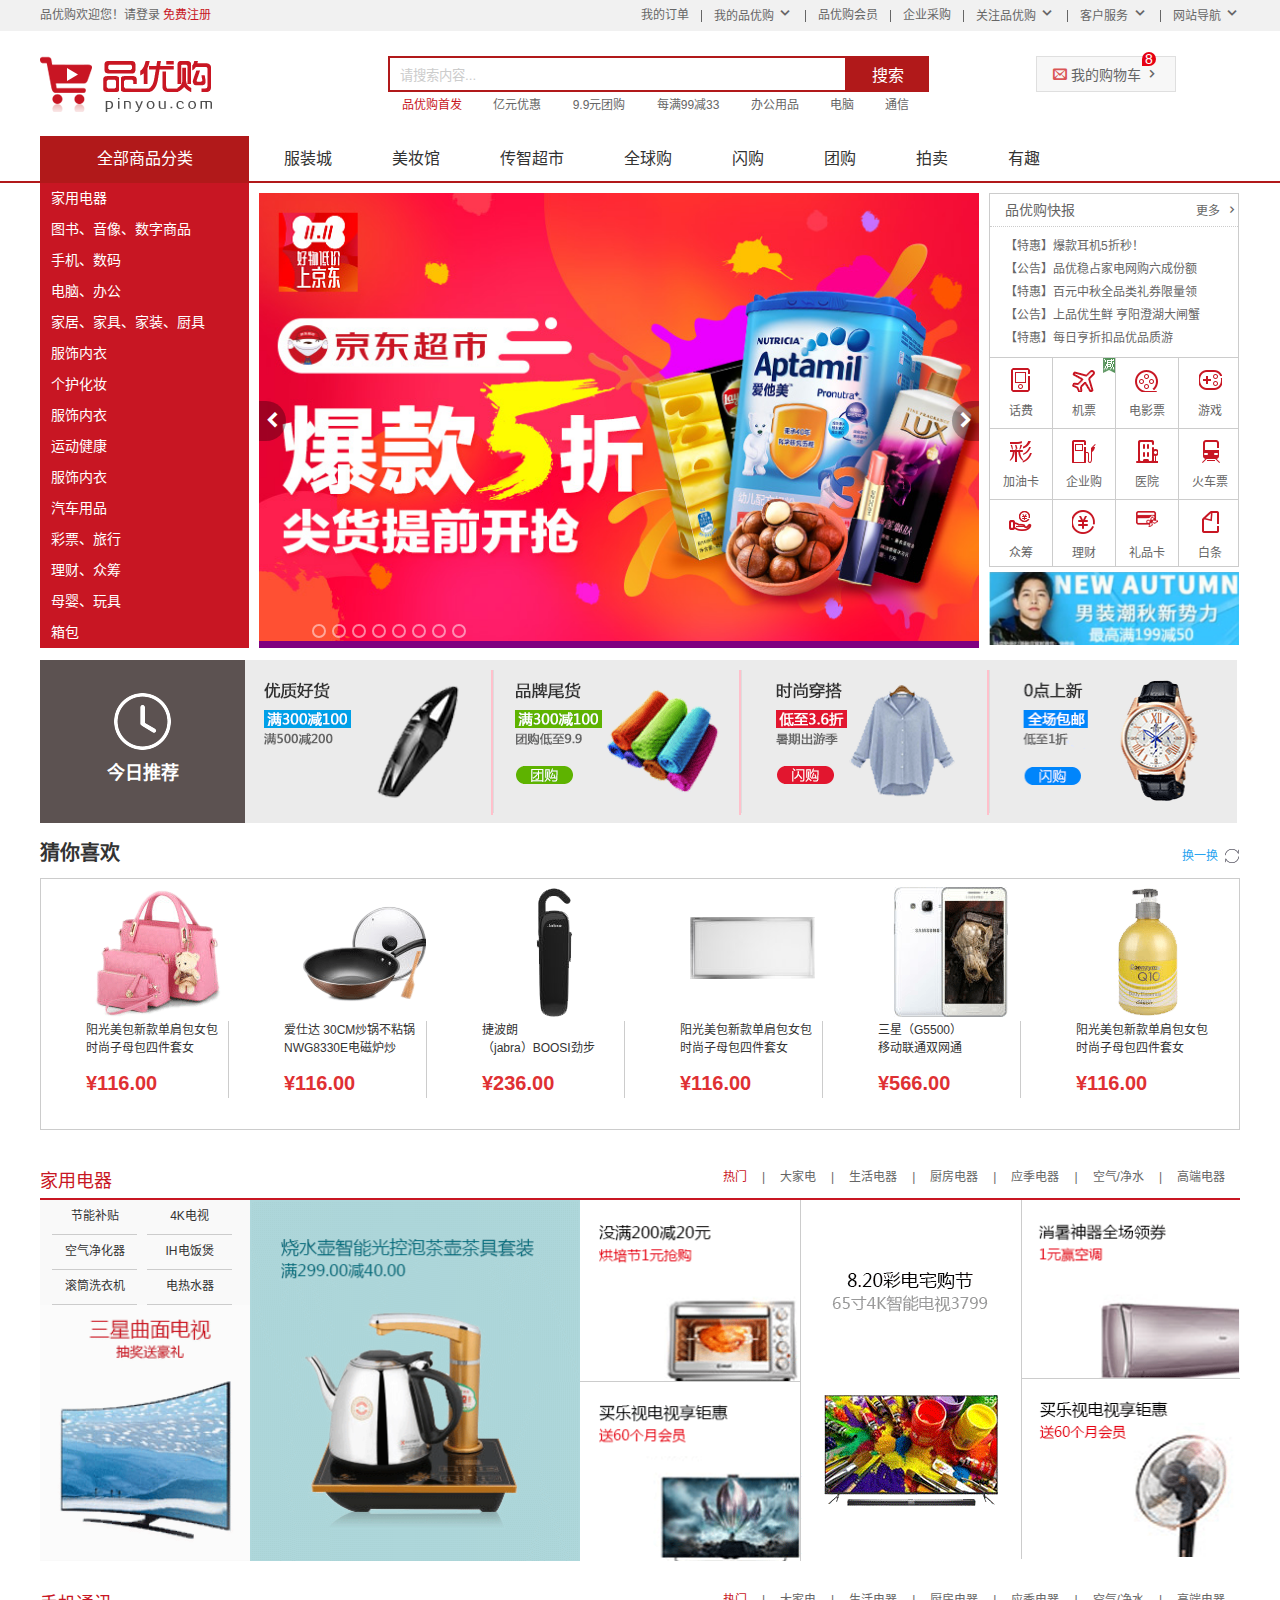
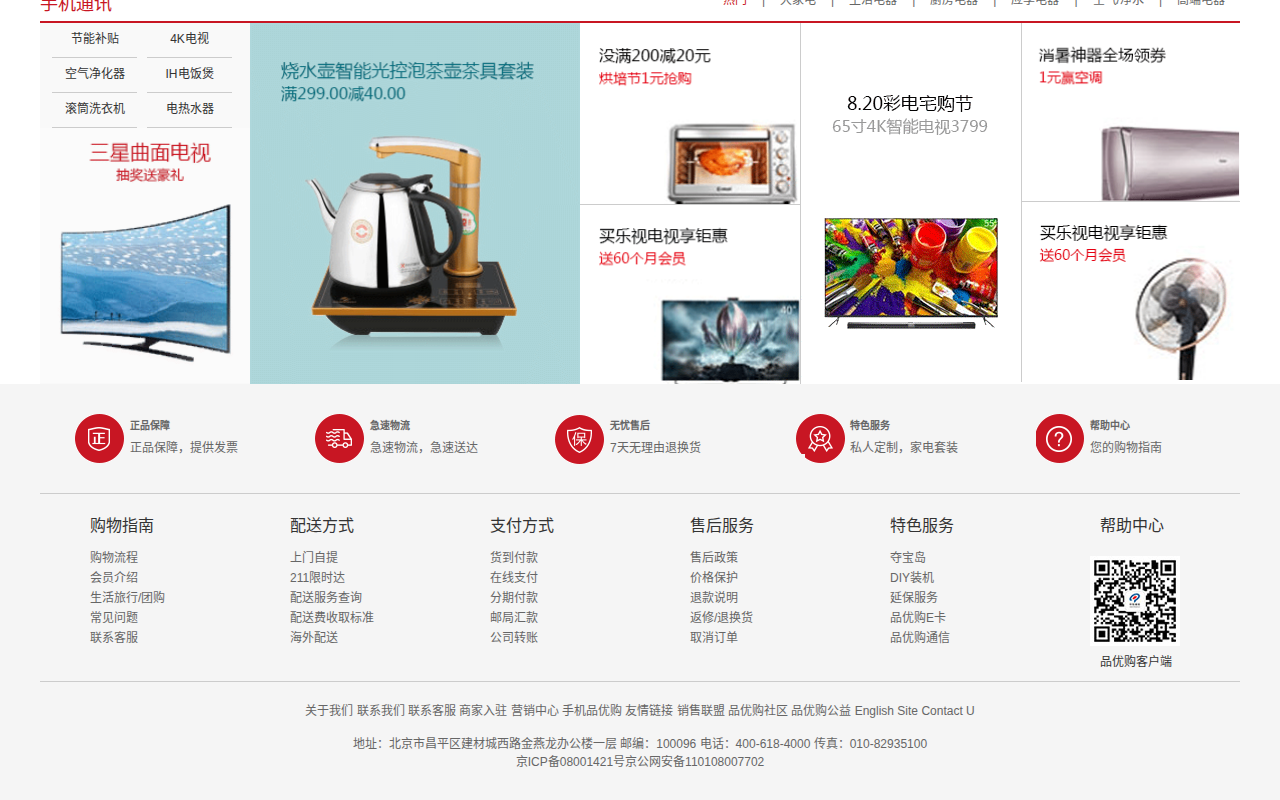
<file: index.html>
<!DOCTYPE html>
<html lang="zh-CN">

<head>
    <meta charset="UTF-8">
    <meta name="viewport" content="width=device-width, initial-scale=1.0">
    <!-- 三大标签：title、description、Keywords -->
    <title>品优购-综合网购首选-正品低价、品质保障、配送及时、轻松购物！</title>
    <meta name="description"
        content="品优购-PYG.COM专业的综合网上购物商城,销售家电、数码通讯、电脑、家居百货、服装服饰、母婴、图书、食品等数万个品牌优质商品.便捷、诚信的服务，为您提供愉悦的网上购物体验!">
    <meta name="Keywords" content="网上购物,网上商城,手机,笔记本,电脑,MP3,CD,VCD,DV,相机,数码,配件,手表,存储卡,品优购" />
    <!-- 引入favicon.ico网页图标 -->
    <link rel="shortcut icon" href="favicon.ico" type="image/x-icon">
    <!-- 引入CSS初始化文件 -->
    <link rel="stylesheet" href="css/base.css">
    <!-- 引入公共样式的CSS文件 -->
    <link rel="stylesheet" href="css/common.css">
    <!-- 引入首页的CSS文件 -->
    <link rel="stylesheet" href="css/index.css">
</head>

<body>
    <!-- 顶部快捷导航 开始 -->
    <div class="shortcut">
        <div class="w">
            <div class="fl">
                <ul>
                    <li>品优购欢迎您！</li>
                    <li>请<a href="#">登录</a> <a href="register.html" class="style-red">免费注册</a></li>
                </ul>
            </div>
            <div class="fr">
                <ul>
                    <li><a href="#">我的订单</a></li>
                    <li class="spacer"></li>
                    <li>
                        <a href="#">我的品优购</a>
                        <i class="icomoon"></i>
                    </li>
                    <li class="spacer"></li>
                    <li><a href="#">品优购会员</a></li>
                    <li class="spacer"></li>
                    <li><a href="#">企业采购</a></li>
                    <li class="spacer"></li>
                    <li>
                        <a href="#">关注品优购</a>
                        <i class="icomoon"></i>
                    </li>
                    <li class="spacer"></li>
                    <li>
                        <a href="#">客户服务</a>
                        <i class="icomoon"></i>
                    </li>
                    <li class="spacer"></li>
                    <li>
                        <a href="#">网站导航</a>
                        <i class="icomoon"></i>
                    </li>
                </ul>
            </div>
        </div>
    </div>
    <!-- 顶部快捷导航 结束 -->
    <!-- header 开始 -->
    <header class="w">
        <!-- logo -->
        <div class="logo">
            <!-- h1 标签目的是为了提权，告诉搜索引擎这里很重要 -->
            <h1>
                <a href="index.html" title="品优购">品优购</a>
            </h1>
        </div>
        <!-- search -->
        <div class="search">
            <input type="text" class="text" value="请搜索内容...">
            <button class="btn">搜索</button>
        </div>
        <!-- hotwords -->
        <div class="hotwords">
            <a href="#" class="style-red">品优购首发</a>
            <a href="#">亿元优惠</a>
            <a href="#">9.9元团购</a>
            <a href="#">每满99减33</a>
            <a href="#">办公用品</a>
            <a href="#">电脑</a>
            <a href="#">通信</a>
        </div>
        <!-- shopcar -->
        <div class="shopcar">
            <i class="car"></i> 我的购物车 <i class="arrow"></i>
            <i class="count">8</i>
        </div>
    </header>
    <!-- header 结束 -->
    <!-- nav 开始 -->
    <nav>
        <div class="w">
            <div class="dropdown fl">
                <div class="dt">全部商品分类</div>
                <div class="dd">
                    <ul>
                        <li class="menu_item">
                            <a href="list.html">家用电器</a>
                            <i>  </i>
                        </li>
                        <li class="menu_item">
                            <a href="list.html">图书、音像、数字商品</a>
                            <i>  </i>
                        </li>
                        <li class="menu_item">
                            <a href="list.html">手机、数码</a>
                            <i>  </i>
                        </li>
                        <li class="menu_item">
                            <a href="list.html">电脑、办公</a>
                            <i>  </i>
                        </li>
                        <li class="menu_item">
                            <a href="list.html">家居、家具、家装、厨具</a>
                            <i>  </i>
                        </li>
                        <li class="menu_item">
                            <a href="list.html">服饰内衣</a>
                            <i>  </i>
                        </li>
                        <li class="menu_item">
                            <a href="list.html">个护化妆</a>
                            <i>  </i>
                        </li>
                        <li class="menu_item">
                            <a href="list.html">服饰内衣</a>
                            <i>  </i>
                        </li>
                        <li class="menu_item">
                            <a href="list.html">运动健康</a>
                            <i>  </i>
                        </li>
                        <li class="menu_item">
                            <a href="list.html">服饰内衣</a>
                            <i>  </i>
                        </li>
                        <li class="menu_item">
                            <a href="list.html">汽车用品</a>
                            <i>  </i>
                        </li>
                        <li class="menu_item">
                            <a href="list.html">彩票、旅行</a>
                            <i>  </i>
                        </li>
                        <li class="menu_item">
                            <a href="list.html">理财、众筹</a>
                            <i>  </i>
                        </li>
                        <li class="menu_item">
                            <a href="list.html">母婴、玩具</a>
                            <i>  </i>
                        </li>
                        <li class="menu_item">
                            <a href="list.html">箱包</a>
                            <i>  </i>
                        </li>
                        <li class="menu_item">
                            <a href="list.html">运动户外</a>
                            <i>  </i>
                        </li>
                        <li class="menu_item">
                            <a href="list.html">箱包</a>
                            <i>  </i>
                        </li>
                    </ul>
                </div>
            </div>
            <!-- 右侧导航 -->
            <div class="navitems fl">
                <ul>
                    <li><a href="#">服装城</a></li>
                    <li><a href="#">美妆馆</a></li>
                    <li><a href="#">传智超市</a></li>
                    <li><a href="#">全球购</a></li>
                    <li><a href="#">闪购</a></li>
                    <li><a href="#">团购</a></li>
                    <li><a href="#">拍卖</a></li>
                    <li><a href="#">有趣</a></li>
                </ul>
            </div>
        </div>
    </nav>
    <!-- nav 结束 -->

    <!-- 首页专有的模块 main 开始 -->
    <article class="w">
        <div class="main">
            <div class="focus fl">
                <a href="#" class="arrow-l"></a>
                <a href="#" class="arrow-r"></a>
                <ul>
                    <li><a href="#"><img src="upload/focus3.jpg" alt=""></a></li>
                    <!-- <li><a href="#"><img src="upload/focus2.jpg" alt=""></a></li> -->
                </ul>
                <ol class="circle">
                    <li></li>
                    <li></li>
                    <li></li>
                    <li></li>
                    <li></li>
                    <li></li>
                    <li></li>
                    <li></li>
                </ol>
            </div>
            <div class="newsflash fr">
                <div class="news">
                    <div class="news-hd">
                        品优购快报
                        <a href="#">更多 </a>
                    </div>
                    <div class="news-bd">
                        <ul>
                            <li><a href="#">【特惠】爆款耳机5折秒！</a></li>
                            <li><a href="#">【公告】品优稳占家电网购六成份额</a></li>
                            <li><a href="#">【特惠】百元中秋全品类礼券限量领</a></li>
                            <li><a href="#">【公告】上品优生鲜 亨阳澄湖大闸蟹</a></li>
                            <li><a href="#">【特惠】每日亨折扣品优品质游</a></li>
                        </ul>
                    </div>
                </div>
                <div class="lifeservice">
                    <ul>
                        <li>
                            <a href="#">
                                <i class="service_ico service_ico_huafei"></i>
                                <p>话费</p>
                            </a>
                        </li>
                        <li>
                            <a href="#">
                                <i class="service_ico service_ico_jipiao"></i>
                                <p>机票</p>
                            </a>
                            <span class="hot"></span>
                        </li>
                        <li>
                            <a href="#">
                                <i class="service_ico service_ico_dianyingpiao"></i>
                                <p>电影票</p>
                            </a>
                        </li>
                        <li>
                            <a href="#">
                                <i class="service_ico service_ico_youxi"></i>
                                <p>游戏</p>
                            </a>
                        </li>
                        <li>
                            <a href="#">
                                <i class="service_ico service_ico_jiayouka"></i>
                                <p>加油卡</p>
                            </a>
                        </li>
                        <li>
                            <a href="#">
                                <i class="service_ico service_ico_qiyegou"></i>
                                <p>企业购</p>
                            </a>
                        </li>
                        <li>
                            <a href="#">
                                <i class="service_ico service_ico_yiyuan"></i>
                                <p>医院</p>
                            </a>
                        </li>
                        <li>
                            <a href="#">
                                <i class="service_ico service_ico_huochepiao"></i>
                                <p>火车票</p>
                            </a>
                        </li>
                        <li>
                            <a href="#">
                                <i class="service_ico service_ico_zhongchou"></i>
                                <p>众筹</p>
                            </a>
                        </li>
                        <li>
                            <a href="#">
                                <i class="service_ico service_ico_licai"></i>
                                <p>理财</p>
                            </a>
                        </li>
                        <li>
                            <a href="#">
                                <i class="service_ico service_ico_lipinka"></i>
                                <p>礼品卡</p>
                            </a>
                        </li>
                        <li>
                            <a href="#">
                                <i class="service_ico service_ico_baitiao"></i>
                                <p>白条</p>
                            </a>
                        </li>
                    </ul>
                </div>
                <div class="bargain">
                    <img src="upload/bargain.png" alt="">
                </div>
            </div>
        </div>
    </article>
    <!-- 首页专有的模块 main 结束 -->

    <!-- 推荐模块 开始 -->
    <article class="w recom">
        <div class="recom_hd">
            <img src="img/clock.png" alt="">
            <h3>今日推荐</h3>
        </div>
        <div class="recom_bd">
            <ul>
                <li><img src="upload/today01.png" alt=""></li>
                <li><img src="upload/today02.png" alt=""></li>
                <li><img src="upload/today03.png" alt=""></li>
                <li><img src="upload/today04.png" alt=""></li>
            </ul>
        </div>
    </article>
    <!-- 推荐模块 结束 -->

    <!-- 猜你喜欢 like 开始 -->
    <article class="w like">
        <div class="title clearfix">
            <h3 class="fl">猜你喜欢</h3>
            <a href="#" class="fr">
                <i></i>
                <span class="fr">换一换</span>
            </a>
        </div>
        <div class="bd">
            <ul>
                <li>
                    <a href="#">
                        <img src="upload/like_01.png" alt="">
                    </a>
                    <div class="like_info">
                        <p>阳光美包新款单肩包女包时尚子母包四件套女</p>
                        <h3>¥116.00</h3>
                    </div>
                </li>
                <li>
                    <a href="#">
                        <img src="upload/like_02.png" alt="">
                    </a>
                    <div class="like_info">
                        <p>爱仕达 30CM炒锅不粘锅NWG8330E电磁炉炒</p>
                        <h3>¥116.00</h3>
                    </div>
                </li>
                <li>
                    <a href="#">
                        <img src="upload/like_03.png" alt="">
                    </a>
                    <div class="like_info">
                        <p>捷波朗<br>（jabra）BOOSI劲步</p>
                        <h3>¥236.00</h3>
                    </div>
                </li>
                <li>
                    <a href="#">
                        <img src="upload/like_04.png" alt="">
                    </a>
                    <div class="like_info">
                        <p>阳光美包新款单肩包女包时尚子母包四件套女</p>
                        <h3>¥116.00</h3>
                    </div>
                </li>
                <li>
                    <a href="#">
                        <img src="upload/like_05.png" alt="">
                    </a>
                    <div class="like_info">
                        <p>三星（G5500）<br>移动联通双网通</p>
                        <h3>¥566.00</h3>
                    </div>
                </li>
                <li>
                    <a href="#">
                        <img src="upload/like_06.png" alt="">
                    </a>
                    <div class="like_info last_info">
                        <p>阳光美包新款单肩包女包时尚子母包四件套女</p>
                        <h3>¥116.00</h3>
                    </div>
                </li>
            </ul>
        </div>
    </article>
    <!-- 猜你喜欢 like 结束 -->

    <!-- 楼层区 floor 开始 -->
    <article class="floor">
        <!-- 家电楼层 -->
        <div class="w jiadian">
            <div class="box_hd">
                <h3>家用电器</h3>
                <div class="table_list">
                    <ul>
                        <li><a href="#" class="style-red">热门</a>|</li>
                        <li><a href="#">大家电</a>|</li>
                        <li><a href="#">生活电器</a>|</li>
                        <li><a href="#">厨房电器</a>|</li>
                        <li><a href="#">应季电器</a>|</li>
                        <li><a href="#">空气/净水</a>|</li>
                        <li><a href="#">高端电器</a></li>
                    </ul>
                </div>
            </div>
            <div class="box_bd">
                <div class="tab_content">
                    <div class="tab_list_item">
                        <div class="col_210">
                            <ul>
                                <li><a href="#">节能补贴</a></li>
                                <li><a href="#">4K电视</a></li>
                                <li><a href="#">空气净化器</a></li>
                                <li><a href="#">IH电饭煲</a></li>
                                <li><a href="#">滚筒洗衣机</a></li>
                                <li><a href="#">电热水器</a></li>
                            </ul>
                            <a href="#">
                                <img src="upload/floor-1-1.png" alt="">
                            </a>
                        </div>
                        <div class="col_330">
                            <a href="#">
                                <img src="upload/floor-1-b01.png" alt="">
                            </a>
                        </div>
                        <div class="col_220">
                            <a href="#" class="bb"><img src="upload/floor-1-2.png" alt=""></a>
                            <a href="#"><img src="upload/floor-1-3.png" alt=""></a>
                        </div>
                        <div class="col_220">
                            <a href="#"><img src="upload/floor-1-4.png" alt=""></a>
                        </div>
                        <div class="col_218">
                            <a href="#" class="bb"><img src="upload/floor-1-5.png" alt=""></a>
                            <a href="#"><img src="upload/floor-1-6.png" alt=""></a>
                        </div>
                    </div>
                </div>
            </div>
        </div>
        <!-- 手机楼层 -->
        <div class="w shouji">
            <div class="box_hd">
                <h3>手机通讯</h3>
                <div class="table_list">
                    <ul>
                        <li><a href="#" class="style-red">热门</a>|</li>
                        <li><a href="#">大家电</a>|</li>
                        <li><a href="#">生活电器</a>|</li>
                        <li><a href="#">厨房电器</a>|</li>
                        <li><a href="#">应季电器</a>|</li>
                        <li><a href="#">空气/净水</a>|</li>
                        <li><a href="#">高端电器</a></li>
                    </ul>
                </div>
            </div>
            <div class="box_bd">
                <div class="tab_content">
                    <div class="tab_list_item">
                        <div class="col_210">
                            <ul>
                                <li><a href="#">节能补贴</a></li>
                                <li><a href="#">4K电视</a></li>
                                <li><a href="#">空气净化器</a></li>
                                <li><a href="#">IH电饭煲</a></li>
                                <li><a href="#">滚筒洗衣机</a></li>
                                <li><a href="#">电热水器</a></li>
                            </ul>
                            <a href="#">
                                <img src="upload/floor-1-1.png" alt="">
                            </a>
                        </div>
                        <div class="col_330">
                            <a href="#">
                                <img src="upload/floor-1-b01.png" alt="">
                            </a>
                        </div>
                        <div class="col_220">
                            <a href="#" class="bb"><img src="upload/floor-1-2.png" alt=""></a>
                            <a href="#"><img src="upload/floor-1-3.png" alt=""></a>
                        </div>
                        <div class="col_220">
                            <a href="#"><img src="upload/floor-1-4.png" alt=""></a>
                        </div>
                        <div class="col_218">
                            <a href="#" class="bb"><img src="upload/floor-1-5.png" alt=""></a>
                            <a href="#"><img src="upload/floor-1-6.png" alt=""></a>
                        </div>
                    </div>
                </div>
            </div>
        </div>
    </article>
    <!-- 楼层区 floor 结束 -->

    <!-- footer 开始 -->
    <footer>
        <div class="w">
            <!-- mod_service -->
            <div class="mod_service">
                <ul>
                    <li>
                        <i class="mod-service-icon mod_service_zheng"></i>
                        <div class="mod_service_tit">
                            <h5>正品保障</h5>
                            <p>正品保障，提供发票</p>
                        </div>
                    </li>
                    <li>
                        <i class="mod-service-icon mod_service_kuai"></i>
                        <div class="mod_service_tit">
                            <h5>急速物流</h5>
                            <p>急速物流，急速送达</p>
                        </div>
                    </li>
                    <li>
                        <i class="mod-service-icon mod_service_bao"></i>
                        <div class="mod_service_tit">
                            <h5>无忧售后</h5>
                            <p>7天无理由退换货</p>
                        </div>
                    </li>
                    <li>
                        <i class="mod-service-icon mod_service_te"></i>
                        <div class="mod_service_tit">
                            <h5>特色服务</h5>
                            <p>私人定制，家电套装</p>
                        </div>
                    </li>
                    <li>
                        <i class="mod-service-icon mod_service_bang"></i>
                        <div class="mod_service_tit">
                            <h5>帮助中心</h5>
                            <p>您的购物指南</p>
                        </div>
                    </li>
                </ul>
            </div>
            <!-- mod_help -->
            <div class="mod_help">
                <dl class="mod_help_item">
                    <dt>购物指南</dt>
                    <dd><a href="#">购物流程</a></dd>
                    <dd><a href="#">会员介绍</a></dd>
                    <dd><a href="#">生活旅行/团购</a></dd>
                    <dd><a href="#">常见问题</a></dd>
                    <dd><a href="#">联系客服</a></dd>
                </dl>
                <dl class="mod_help_item">
                    <dt>配送方式</dt>
                    <dd><a href="#">上门自提</a></dd>
                    <dd><a href="#">211限时达</a></dd>
                    <dd><a href="#">配送服务查询</a></dd>
                    <dd><a href="#">配送费收取标准</a></dd>
                    <dd><a href="#">海外配送</a></dd>
                </dl>
                <dl class="mod_help_item">
                    <dt>支付方式</dt>
                    <dd><a href="#">货到付款</a></dd>
                    <dd><a href="#">在线支付</a></dd>
                    <dd><a href="#">分期付款</a></dd>
                    <dd><a href="#">邮局汇款</a></dd>
                    <dd><a href="#">公司转账</a></dd>
                </dl>
                <dl class="mod_help_item">
                    <dt>售后服务</dt>
                    <dd><a href="#">售后政策</a></dd>
                    <dd><a href="#">价格保护</a></dd>
                    <dd><a href="#">退款说明</a></dd>
                    <dd><a href="#">返修/退换货</a></dd>
                    <dd><a href="#">取消订单</a></dd>
                </dl>
                <dl class="mod_help_item">
                    <dt>特色服务</dt>
                    <dd><a href="#">夺宝岛</a></dd>
                    <dd><a href="#">DIY装机</a></dd>
                    <dd><a href="#">延保服务</a></dd>
                    <dd><a href="#">品优购E卡</a></dd>
                    <dd><a href="#">品优购通信</a></dd>
                </dl>
                <dl class="mod_help_item mod_help_app">
                    <dt>帮助中心</dt>
                    <dd>
                        <img src="img/wx_cz.jpg" alt="">
                        <p>品优购客户端</p>
                    </dd>
                </dl>
            </div>
            <!-- mod_copyright -->
            <div class="mod_copyright">
                <p class="mod_copyright_links">
                    <a href="#">关于我们 </a>
                    <a href="#">联系我们 </a>
                    <a href="#">联系客服</a>
                    <a href="#">商家入驻 </a>
                    <a href="#">营销中心 </a>
                    <a href="#">手机品优购</a>
                    <a href="#">友情链接</a>
                    <a href="#">销售联盟 </a>
                    <a href="#">品优购社区 </a>
                    <a href="#">品优购公益</a>
                    <a href="#">English Site</a>
                    <a href="#">Contact U</a>
                </p>
                <p class="mod_copyright_info">
                    地址：北京市昌平区建材城西路金燕龙办公楼一层 邮编：100096 电话：400-618-4000 传真：010-82935100
                    <br>
                    京ICP备08001421号京公网安备110108007702
                </p>
            </div>
        </div>
    </footer>
    <!-- footer 结束 -->
</body>

</html>
</file>
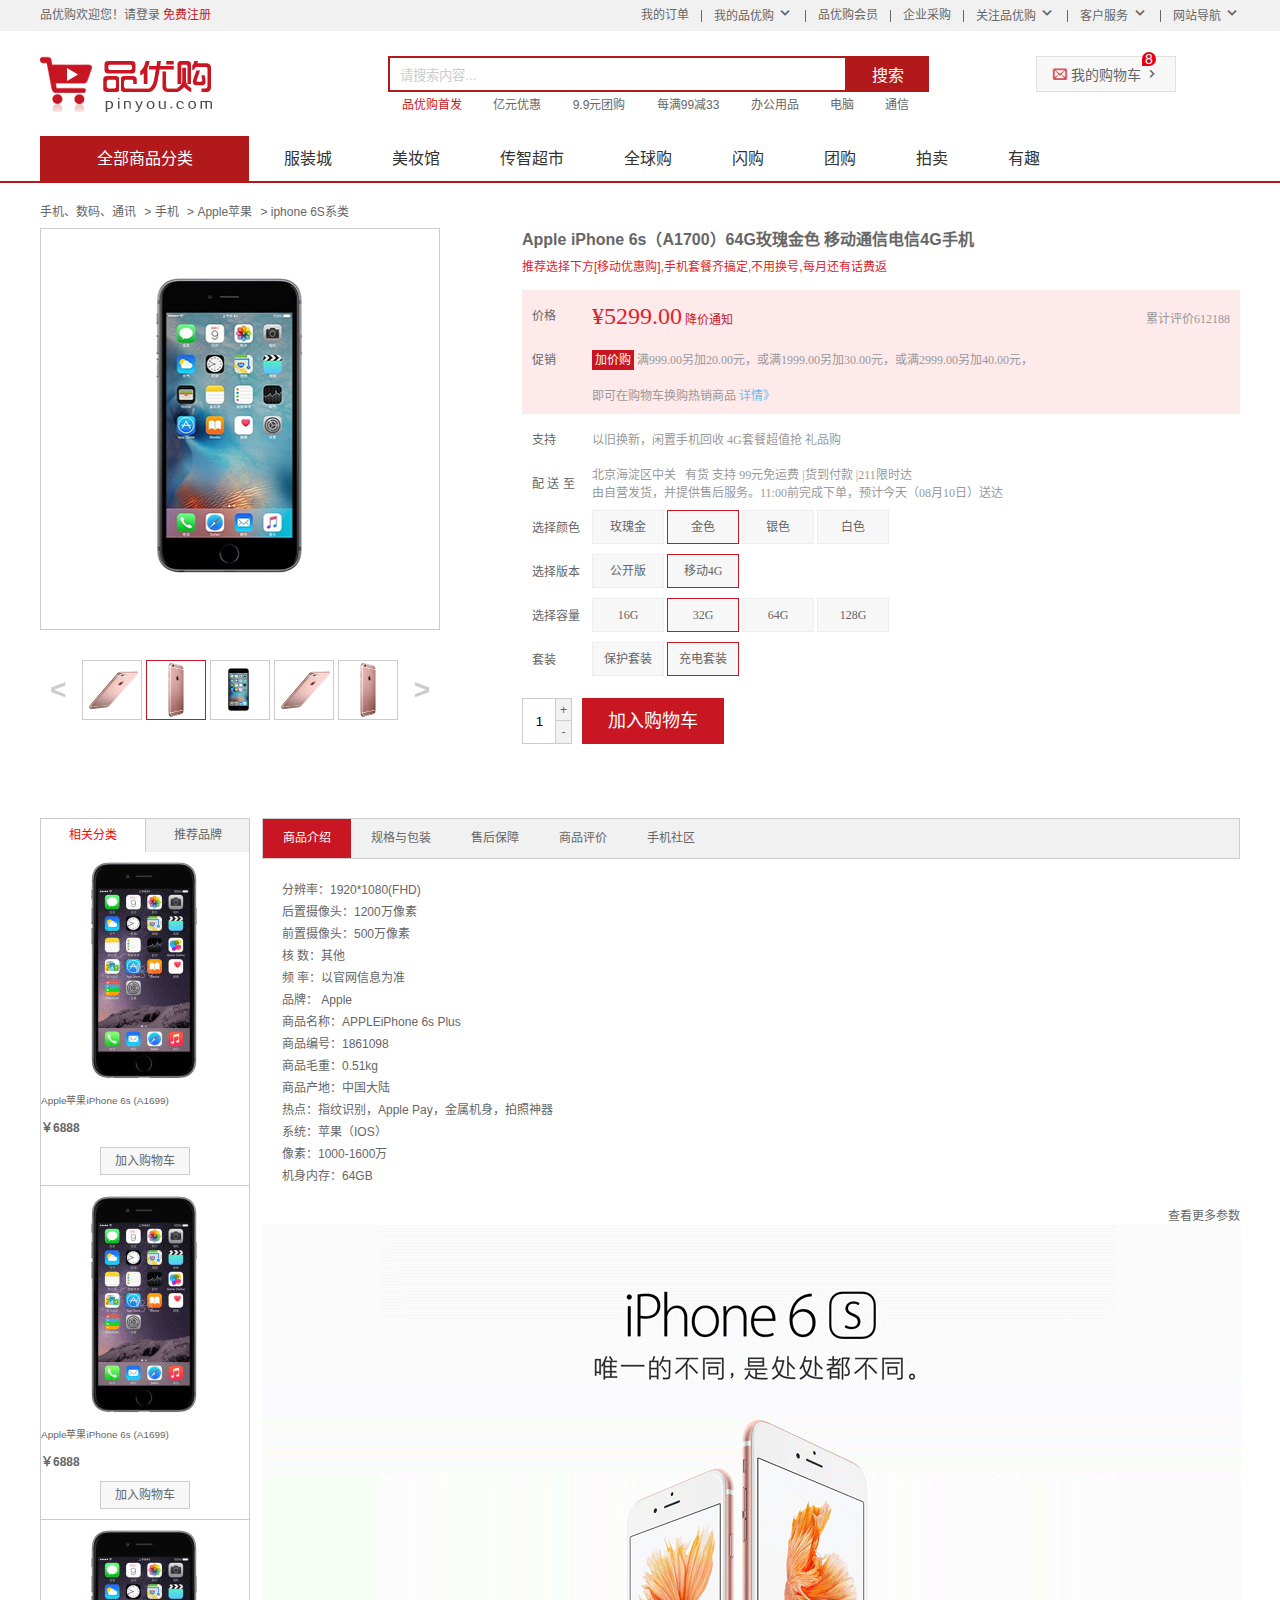
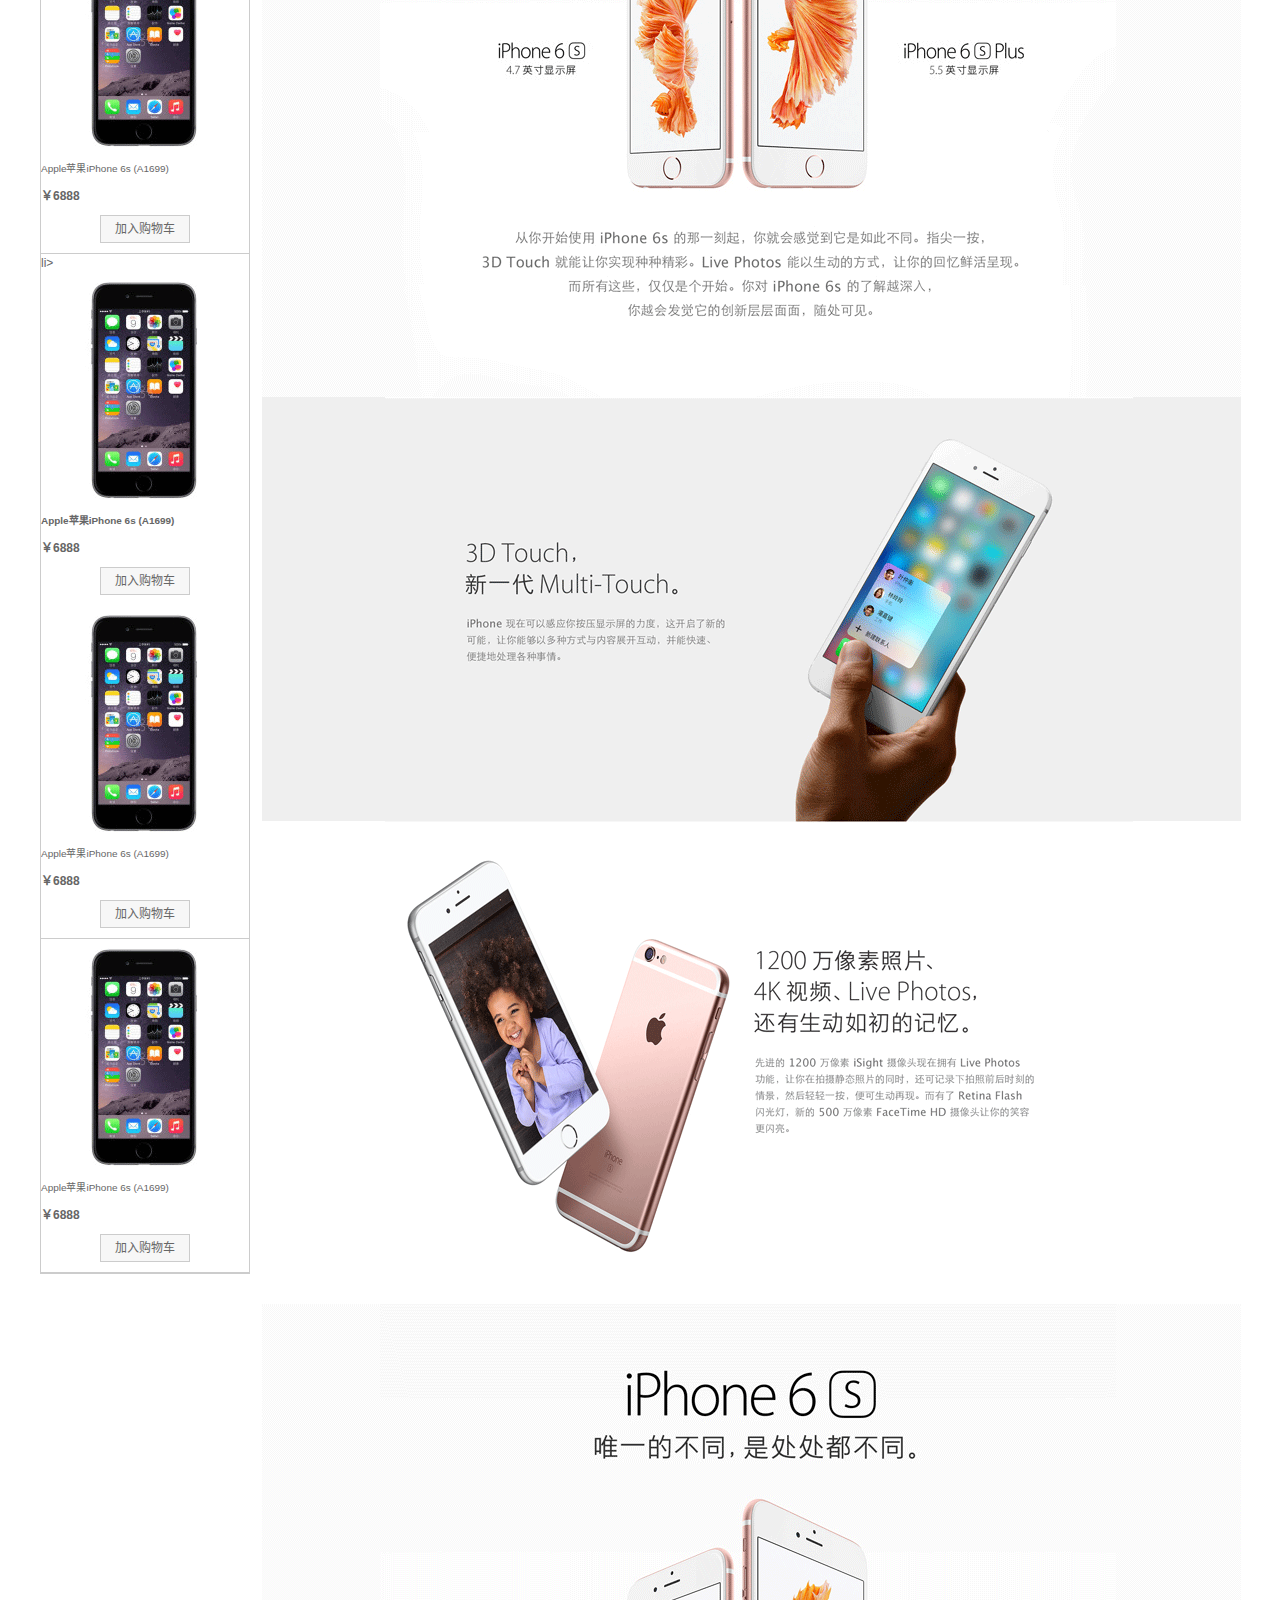
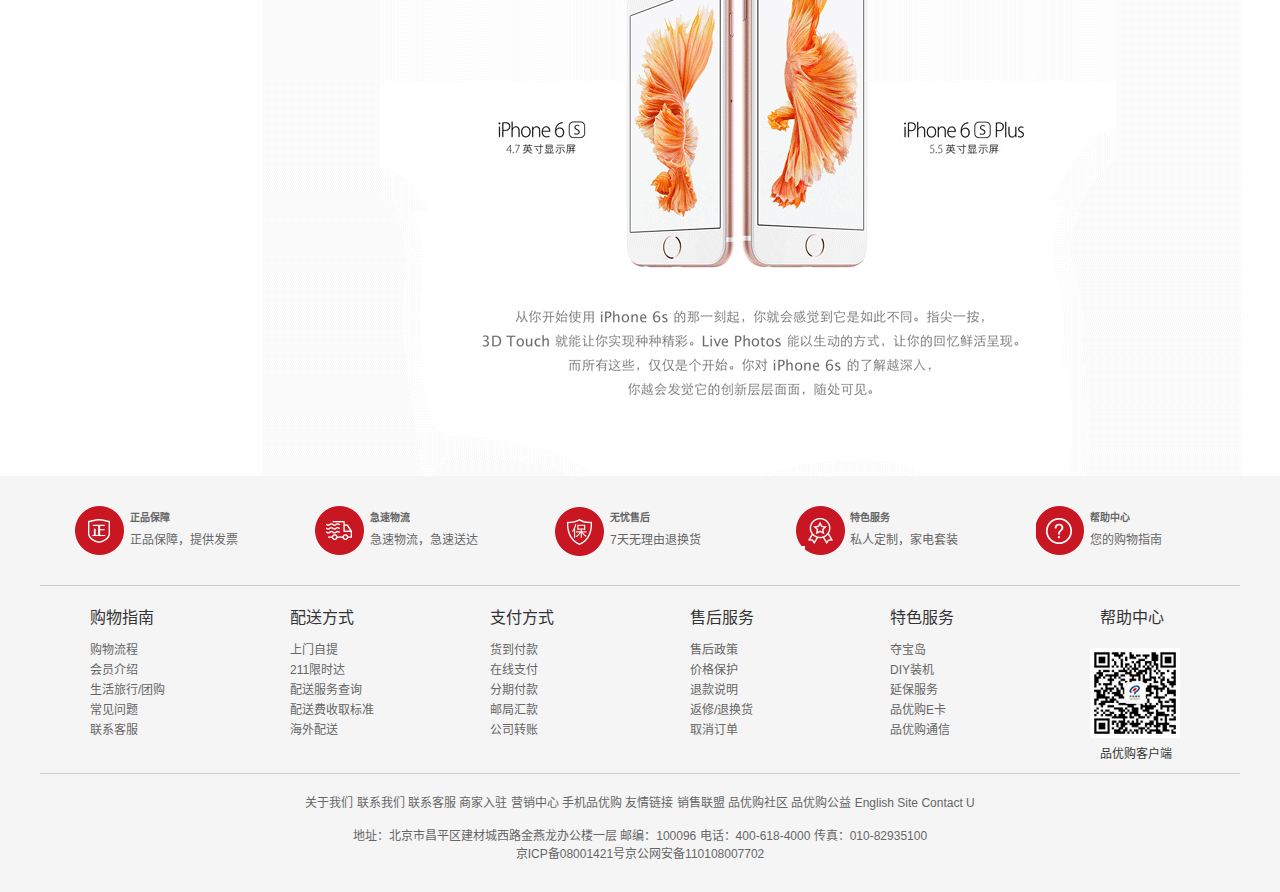
<file: detail.html>
<!DOCTYPE html>
<html lang="zh-CN">

<head>
    <meta charset="UTF-8">
    <meta name="viewport" content="width=device-width, initial-scale=1.0">
    <!-- 三大标签：title、description、Keywords -->
    <title>手机详情页</title>
    <meta name="description"
        content="品优购-PYG.COM专业的综合网上购物商城,销售家电、数码通讯、电脑、家居百货、服装服饰、母婴、图书、食品等数万个品牌优质商品.便捷、诚信的服务，为您提供愉悦的网上购物体验!">
    <meta name="Keywords" content="网上购物,网上商城,手机,笔记本,电脑,MP3,CD,VCD,DV,相机,数码,配件,手表,存储卡,品优购" />
    <!-- 引入favicon.ico网页图标 -->
    <link rel="shortcut icon" href="favicon.ico" type="image/x-icon">
    <!-- 引入CSS初始化文件 -->
    <link rel="stylesheet" href="css/base.css">
    <!-- 引入公共样式的CSS文件 -->
    <link rel="stylesheet" href="css/common.css">
    <!-- 引入详情页的CSS文件 -->
    <link rel="stylesheet" href="css/detail.css">
</head>

<body>
    <!-- 顶部快捷导航 开始 -->
    <div class="shortcut">
        <div class="w">
            <div class="fl">
                <ul>
                    <li>品优购欢迎您！</li>
                    <li>请<a href="#">登录</a> <a href="register.html" class="style-red">免费注册</a></li>
                </ul>
            </div>
            <div class="fr">
                <ul>
                    <li><a href="#">我的订单</a></li>
                    <li class="spacer"></li>
                    <li>
                        <a href="#">我的品优购</a>
                        <i class="icomoon"></i>
                    </li>
                    <li class="spacer"></li>
                    <li><a href="#">品优购会员</a></li>
                    <li class="spacer"></li>
                    <li><a href="#">企业采购</a></li>
                    <li class="spacer"></li>
                    <li>
                        <a href="#">关注品优购</a>
                        <i class="icomoon"></i>
                    </li>
                    <li class="spacer"></li>
                    <li>
                        <a href="#">客户服务</a>
                        <i class="icomoon"></i>
                    </li>
                    <li class="spacer"></li>
                    <li>
                        <a href="#">网站导航</a>
                        <i class="icomoon"></i>
                    </li>
                </ul>
            </div>
        </div>
    </div>
    <!-- 顶部快捷导航 结束 -->
    <!-- header 开始 -->
    <header class="w">
        <!-- logo -->
        <div class="logo">
            <!-- h1 标签目的是为了提权，告诉搜索引擎这里很重要 -->
            <h1>
                <a href="index.html" title="品优购">品优购</a>
            </h1>
        </div>
        <!-- search -->
        <div class="search">
            <input type="text" class="text" value="请搜索内容...">
            <button class="btn">搜索</button>
        </div>
        <!-- hotwords -->
        <div class="hotwords">
            <a href="#" class="style-red">品优购首发</a>
            <a href="#">亿元优惠</a>
            <a href="#">9.9元团购</a>
            <a href="#">每满99减33</a>
            <a href="#">办公用品</a>
            <a href="#">电脑</a>
            <a href="#">通信</a>
        </div>
        <!-- shopcar -->
        <div class="shopcar">
            <i class="car"></i> 我的购物车 <i class="arrow"></i>
            <i class="count">8</i>
        </div>
    </header>
    <!-- header 结束 -->
    <!-- nav 开始 -->
    <nav>
        <div class="w" style="overflow: hidden;">
            <div class="dropdown fl">
                <div class="dt">全部商品分类</div>
                <div class="dd">
                    <ul>
                        <li class="menu_item">
                            <a href="#">家用电器</a>
                            <i>  </i>
                        </li>
                        <li class="menu_item">
                            <a href="#">图书、音像、数字商品</a>
                            <i>  </i>
                        </li>
                        <li class="menu_item">
                            <a href="#">手机、数码</a>
                            <i>  </i>
                        </li>
                        <li class="menu_item">
                            <a href="#">电脑、办公</a>
                            <i>  </i>
                        </li>
                        <li class="menu_item">
                            <a href="#">家居、家具、家装、厨具</a>
                            <i>  </i>
                        </li>
                        <li class="menu_item">
                            <a href="#">服饰内衣</a>
                            <i>  </i>
                        </li>
                        <li class="menu_item">
                            <a href="#">个护化妆</a>
                            <i>  </i>
                        </li>
                        <li class="menu_item">
                            <a href="#">服饰内衣</a>
                            <i>  </i>
                        </li>
                        <li class="menu_item">
                            <a href="#">运动健康</a>
                            <i>  </i>
                        </li>
                        <li class="menu_item">
                            <a href="#">服饰内衣</a>
                            <i>  </i>
                        </li>
                        <li class="menu_item">
                            <a href="#">汽车用品</a>
                            <i>  </i>
                        </li>
                        <li class="menu_item">
                            <a href="#">彩票、旅行</a>
                            <i>  </i>
                        </li>
                        <li class="menu_item">
                            <a href="#">理财、众筹</a>
                            <i>  </i>
                        </li>
                        <li class="menu_item">
                            <a href="#">母婴、玩具</a>
                            <i>  </i>
                        </li>
                        <li class="menu_item">
                            <a href="#">箱包</a>
                            <i>  </i>
                        </li>
                        <li class="menu_item">
                            <a href="#">运动户外</a>
                            <i>  </i>
                        </li>
                        <li class="menu_item">
                            <a href="#">箱包</a>
                            <i>  </i>
                        </li>
                    </ul>
                </div>
            </div>
            <!-- 右侧导航 -->
            <div class="navitems fl">
                <ul>
                    <li><a href="#">服装城</a></li>
                    <li><a href="#">美妆馆</a></li>
                    <li><a href="#">传智超市</a></li>
                    <li><a href="#">全球购</a></li>
                    <li><a href="#">闪购</a></li>
                    <li><a href="#">团购</a></li>
                    <li><a href="#">拍卖</a></li>
                    <li><a href="#">有趣</a></li>
                </ul>
            </div>
        </div>
    </nav>
    <!-- nav 结束 -->

    <!-- 详情页内容部分 -->
    <article class="w de_container">
        <!-- 面包屑导航 -->
        <div class="crumb_wrap">
            <a href="#">手机、数码、通讯</a>
            > <a href="#">手机</a>
            > <a href="#">Apple苹果</a>
            > <a href="#">iphone 6S系类</a>
        </div>
        <!-- 产品介绍模块 -->
        <div class="product_intro clearfix">
            <!-- 预览区域 -->
            <div class="preview_wrap fl">
                <div class="preview_img">
                    <img src="upload/s3.png" alt="">
                </div>
                <div class="preview_list">
                    <a href="#" class="arrow_prev">&lt;</a>
                    <a href="#" class="arrow_next">&gt;</a>
                    <ul class="list_item">
                        <li>
                            <img src="upload/s1.png" alt="">
                        </li>
                        <li class="current">
                            <img src="upload/s2.png" alt="">
                        </li>
                        <li>
                            <img src="upload/s3.png" alt="">
                        </li>
                        <li>
                            <img src="upload/s1.png" alt="">
                        </li>
                        <li>
                            <img src="upload/s2.png" alt="">
                        </li>
                    </ul>
                </div>
            </div>
            <!-- 产品详细信息 -->
            <div class="itemInfo_wrap fr">
                <div class="sku_name">
                    Apple iPhone 6s（A1700）64G玫瑰金色 移动通信电信4G手机
                </div>
                <div class="news">
                    推荐选择下方[移动优惠购],手机套餐齐搞定,不用换号,每月还有话费返
                </div>
                <div class="summary">
                    <dl class="summary_price">
                        <dt>价格</dt>
                        <dd>
                            <i class="price">¥5299.00</i>
                            <a href="#">降价通知</a>
                            <div class="remark">累计评价612188</div>
                        </dd>
                    </dl>
                    <dl class="summary_promotion">
                        <dt>促销</dt>
                        <dd>
                            <em>加价购</em>
                            满999.00另加20.00元，或满1999.00另加30.00元，或满2999.00另加40.00元，
                            即可在购物车换购热销商品
                            <a href="#">详情》</a>
                        </dd>
                    </dl>
                    <dl class="summary_support">
                        <dt>支持</dt>
                        <dd>
                            以旧换新，闲置手机回收 4G套餐超值抢 礼品购
                        </dd>
                    </dl>
                    <dl class="summary_stock">
                        <dt>配 送 至</dt>
                        <dd>
                            北京海淀区中关有货 支持 99元免运费 |货到付款 |211限时达<br>
                            由自营发货，并提供售后服务。11:00前完成下单，预计今天（08月10日）送达
                        </dd>
                    </dl>
                    <dl class="choose">
                        <dt>选择颜色</dt>
                        <dd>
                            <a href="javascript:;">玫瑰金</a>
                            <a href="javascript:;" class="current">金色</a>
                            <a href="javascript:;">银色</a>
                            <a href="javascript:;">白色</a>
                        </dd>
                    </dl>
                    <dl class="choose">
                        <dt>选择版本</dt>
                        <dd>
                            <a href="javascript:;">公开版</a>
                            <a href="javascript:;" class="current">移动4G</a>
                        </dd>
                    </dl>
                    <dl class="choose">
                        <dt>选择容量</dt>
                        <dd>
                            <a href="javascript:;">16G</a>
                            <a href="javascript:;" class="current">32G</a>
                            <a href="javascript:;">64G</a>
                            <a href="javascript:;">128G</a>
                        </dd>
                    </dl>
                    <dl class="choose">
                        <dt>套装</dt>
                        <dd>
                            <a href="javascript:;">保护套装</a>
                            <a href="javascript:;" class="current">充电套装</a>
                        </dd>
                    </dl>
                    <div class="choose_btns">
                        <div class="choose_amount fl">
                            <input type="text" value="1">
                            <a href="javascript:;" class="add">+</a>
                            <a href="javascript:;" class="reduce">-</a>
                        </div>
                        <a href="#" class="addcar fl">加入购物车</a>
                    </div>
                </div>
            </div>
        </div>
        <!-- 产品细节模块 -->
        <div class="product_detail clearfix">
            <div class="aside fl">
                <div class="tab_list">
                    <ul>
                        <li class="first_tab current">相关分类</li>
                        <li class="second_tab">推荐品牌</li>
                    </ul>
                </div>
                <div class="tab_con">
                    <ul>
                        <li>
                            <img src="upload/mobile.png" alt="">
                            <h5>Apple苹果iPhone 6s (A1699)</h5>
                            <div class="aside_price">￥6888</div>
                            <a href="#" class="as_addcar">加入购物车</a>
                        </li>
                        <li>
                            <img src="upload/mobile.png" alt="">
                            <h5>Apple苹果iPhone 6s (A1699)</h5>
                            <div class="aside_price">￥6888</div>
                            <a href="#" class="as_addcar">加入购物车</a>
                        </li>
                        <li>
                            <img src="upload/mobile.png" alt="">
                            <h5>Apple苹果iPhone 6s (A1699)</h5>
                            <div class="aside_price">￥6888</div>
                            <a href="#" class="as_addcar">加入购物车</a>
                        </li>
                        li>
                        <img src="upload/mobile.png" alt="">
                        <h5>Apple苹果iPhone 6s (A1699)</h5>
                        <div class="aside_price">￥6888</div>
                        <a href="#" class="as_addcar">加入购物车</a>
                        </li>
                        <li>
                            <img src="upload/mobile.png" alt="">
                            <h5>Apple苹果iPhone 6s (A1699)</h5>
                            <div class="aside_price">￥6888</div>
                            <a href="#" class="as_addcar">加入购物车</a>
                        </li>
                        <li>
                            <img src="upload/mobile.png" alt="">
                            <h5>Apple苹果iPhone 6s (A1699)</h5>
                            <div class="aside_price">￥6888</div>
                            <a href="#" class="as_addcar">加入购物车</a>
                        </li>
                    </ul>
                </div>
            </div>
            <div class="detail fr">
                <div class="detail_tab_list">
                    <ul>
                        <li class="current">商品介绍</li>
                        <li>规格与包装</li>
                        <li>售后保障</li>
                        <li>商品评价</li>
                        <li>手机社区</li>
                    </ul>
                </div>
                <div class="detail_tab_con">
                    <div class="item">
                        <ul class="item_info">
                            <li>分辨率：1920*1080(FHD)</li>
                            <li>后置摄像头：1200万像素</li>
                            <li>前置摄像头：500万像素</li>
                            <li>核 数：其他</li>
                            <li>频 率：以官网信息为准</li>
                            <li>品牌： Apple</li>
                            <li>商品名称：APPLEiPhone 6s Plus</li>
                            <li>商品编号：1861098</li>
                            <li>商品毛重：0.51kg</li>
                            <li>商品产地：中国大陆</li>
                            <li>热点：指纹识别，Apple Pay，金属机身，拍照神器</li>
                            <li>系统：苹果（IOS）</li>
                            <li>像素：1000-1600万</li>
                            <li>机身内存：64GB</li>
                        </ul>
                        <p>
                            <a href="#" class="fr">查看更多参数</a>
                        </p>
                        <img src="upload/intro01.png" alt="">
                        <img src="upload/intro02.png" alt="">
                        <img src="upload/intro03.png" alt="">
                        <img src="upload/intro01.png" alt="">
                    </div>
                </div>
            </div>
        </div>
    </article>

    <!-- footer 开始 -->
    <footer>
        <div class="w">
            <!-- mod_service -->
            <div class="mod_service">
                <ul>
                    <li>
                        <i class="mod-service-icon mod_service_zheng"></i>
                        <div class="mod_service_tit">
                            <h5>正品保障</h5>
                            <p>正品保障，提供发票</p>
                        </div>
                    </li>
                    <li>
                        <i class="mod-service-icon mod_service_kuai"></i>
                        <div class="mod_service_tit">
                            <h5>急速物流</h5>
                            <p>急速物流，急速送达</p>
                        </div>
                    </li>
                    <li>
                        <i class="mod-service-icon mod_service_bao"></i>
                        <div class="mod_service_tit">
                            <h5>无忧售后</h5>
                            <p>7天无理由退换货</p>
                        </div>
                    </li>
                    <li>
                        <i class="mod-service-icon mod_service_te"></i>
                        <div class="mod_service_tit">
                            <h5>特色服务</h5>
                            <p>私人定制，家电套装</p>
                        </div>
                    </li>
                    <li>
                        <i class="mod-service-icon mod_service_bang"></i>
                        <div class="mod_service_tit">
                            <h5>帮助中心</h5>
                            <p>您的购物指南</p>
                        </div>
                    </li>
                </ul>
            </div>
            <!-- mod_help -->
            <div class="mod_help">
                <dl class="mod_help_item">
                    <dt>购物指南</dt>
                    <dd><a href="#">购物流程</a></dd>
                    <dd><a href="#">会员介绍</a></dd>
                    <dd><a href="#">生活旅行/团购</a></dd>
                    <dd><a href="#">常见问题</a></dd>
                    <dd><a href="#">联系客服</a></dd>
                </dl>
                <dl class="mod_help_item">
                    <dt>配送方式</dt>
                    <dd><a href="#">上门自提</a></dd>
                    <dd><a href="#">211限时达</a></dd>
                    <dd><a href="#">配送服务查询</a></dd>
                    <dd><a href="#">配送费收取标准</a></dd>
                    <dd><a href="#">海外配送</a></dd>
                </dl>
                <dl class="mod_help_item">
                    <dt>支付方式</dt>
                    <dd><a href="#">货到付款</a></dd>
                    <dd><a href="#">在线支付</a></dd>
                    <dd><a href="#">分期付款</a></dd>
                    <dd><a href="#">邮局汇款</a></dd>
                    <dd><a href="#">公司转账</a></dd>
                </dl>
                <dl class="mod_help_item">
                    <dt>售后服务</dt>
                    <dd><a href="#">售后政策</a></dd>
                    <dd><a href="#">价格保护</a></dd>
                    <dd><a href="#">退款说明</a></dd>
                    <dd><a href="#">返修/退换货</a></dd>
                    <dd><a href="#">取消订单</a></dd>
                </dl>
                <dl class="mod_help_item">
                    <dt>特色服务</dt>
                    <dd><a href="#">夺宝岛</a></dd>
                    <dd><a href="#">DIY装机</a></dd>
                    <dd><a href="#">延保服务</a></dd>
                    <dd><a href="#">品优购E卡</a></dd>
                    <dd><a href="#">品优购通信</a></dd>
                </dl>
                <dl class="mod_help_item mod_help_app">
                    <dt>帮助中心</dt>
                    <dd>
                        <img src="img/wx_cz.jpg" alt="">
                        <p>品优购客户端</p>
                    </dd>
                </dl>
            </div>
            <!-- mod_copyright -->
            <div class="mod_copyright">
                <p class="mod_copyright_links">
                    <a href="#">关于我们 </a>
                    <a href="#">联系我们 </a>
                    <a href="#">联系客服</a>
                    <a href="#">商家入驻 </a>
                    <a href="#">营销中心 </a>
                    <a href="#">手机品优购</a>
                    <a href="#">友情链接</a>
                    <a href="#">销售联盟 </a>
                    <a href="#">品优购社区 </a>
                    <a href="#">品优购公益</a>
                    <a href="#">English Site</a>
                    <a href="#">Contact U</a>
                </p>
                <p class="mod_copyright_info">
                    地址：北京市昌平区建材城西路金燕龙办公楼一层 邮编：100096 电话：400-618-4000 传真：010-82935100
                    <br>
                    京ICP备08001421号京公网安备110108007702
                </p>
            </div>
        </div>
    </footer>
    <!-- footer 结束 -->
</body>

</html>
</file>
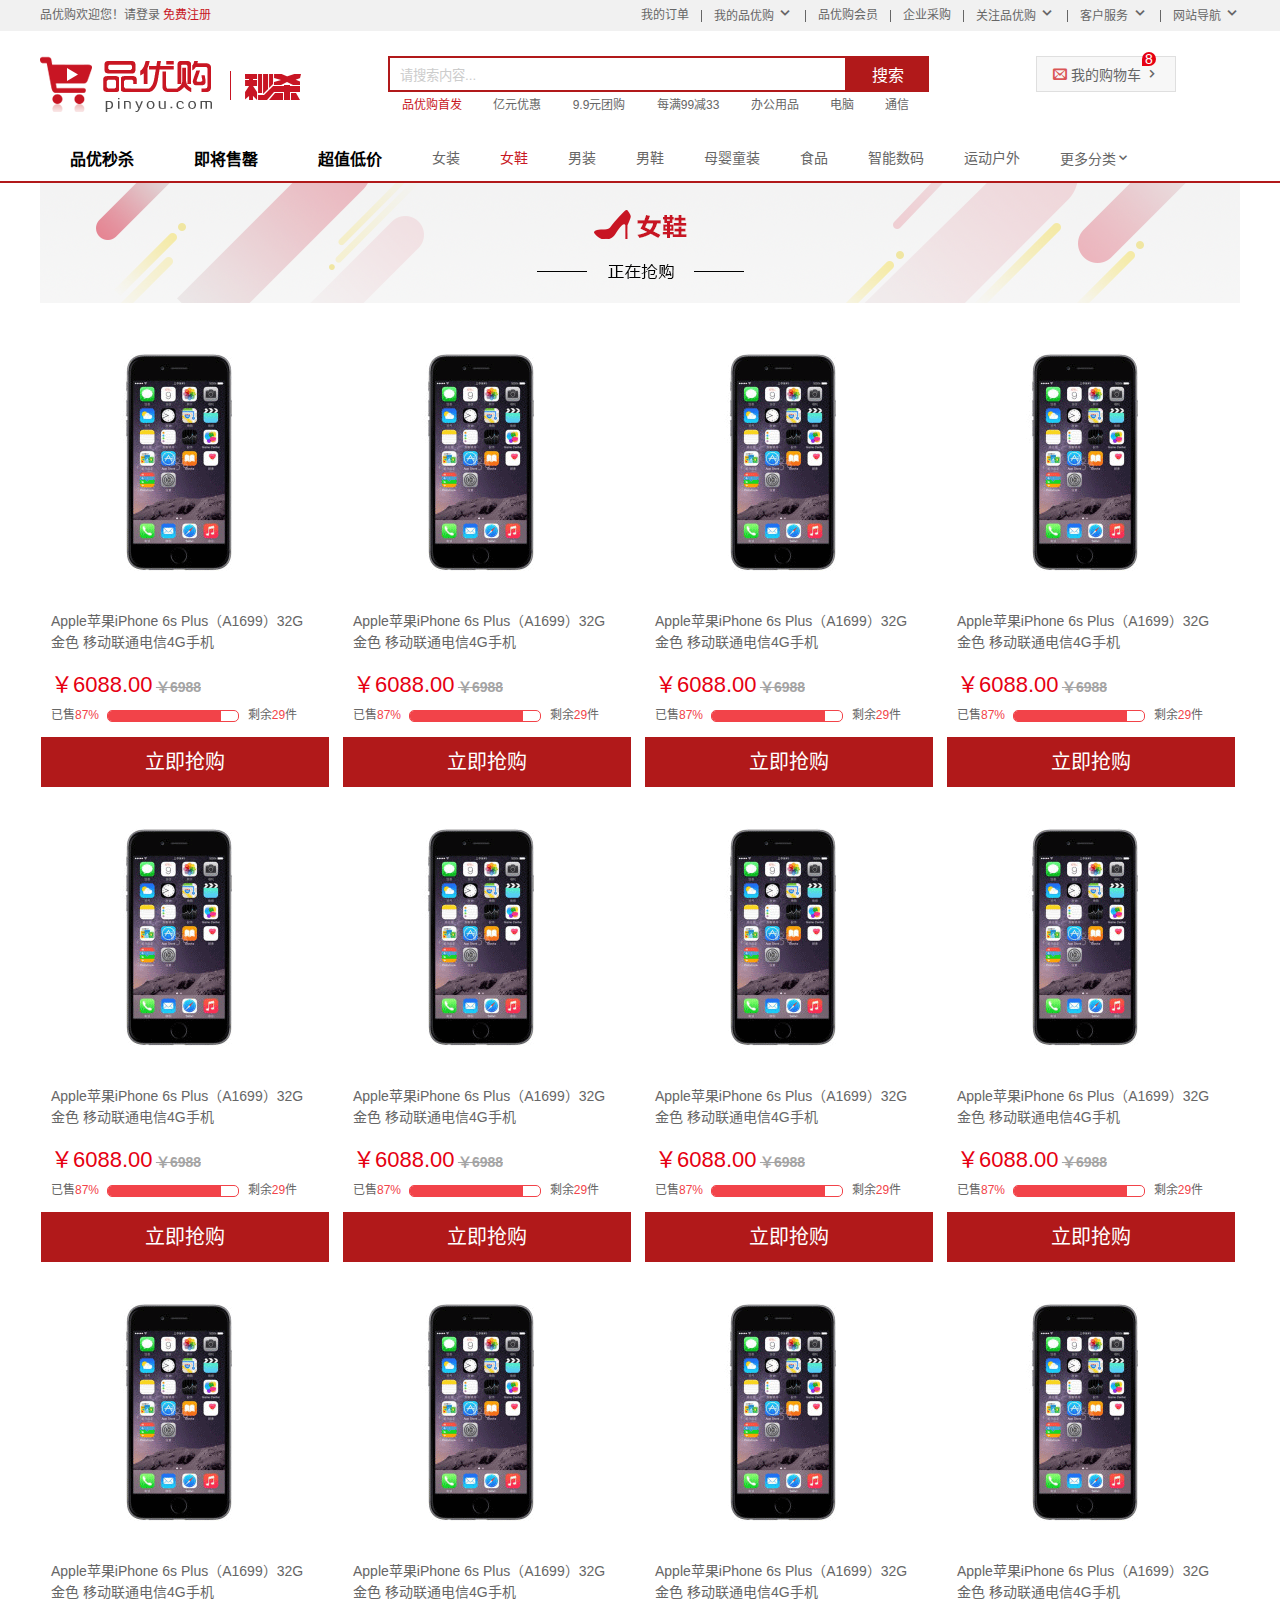
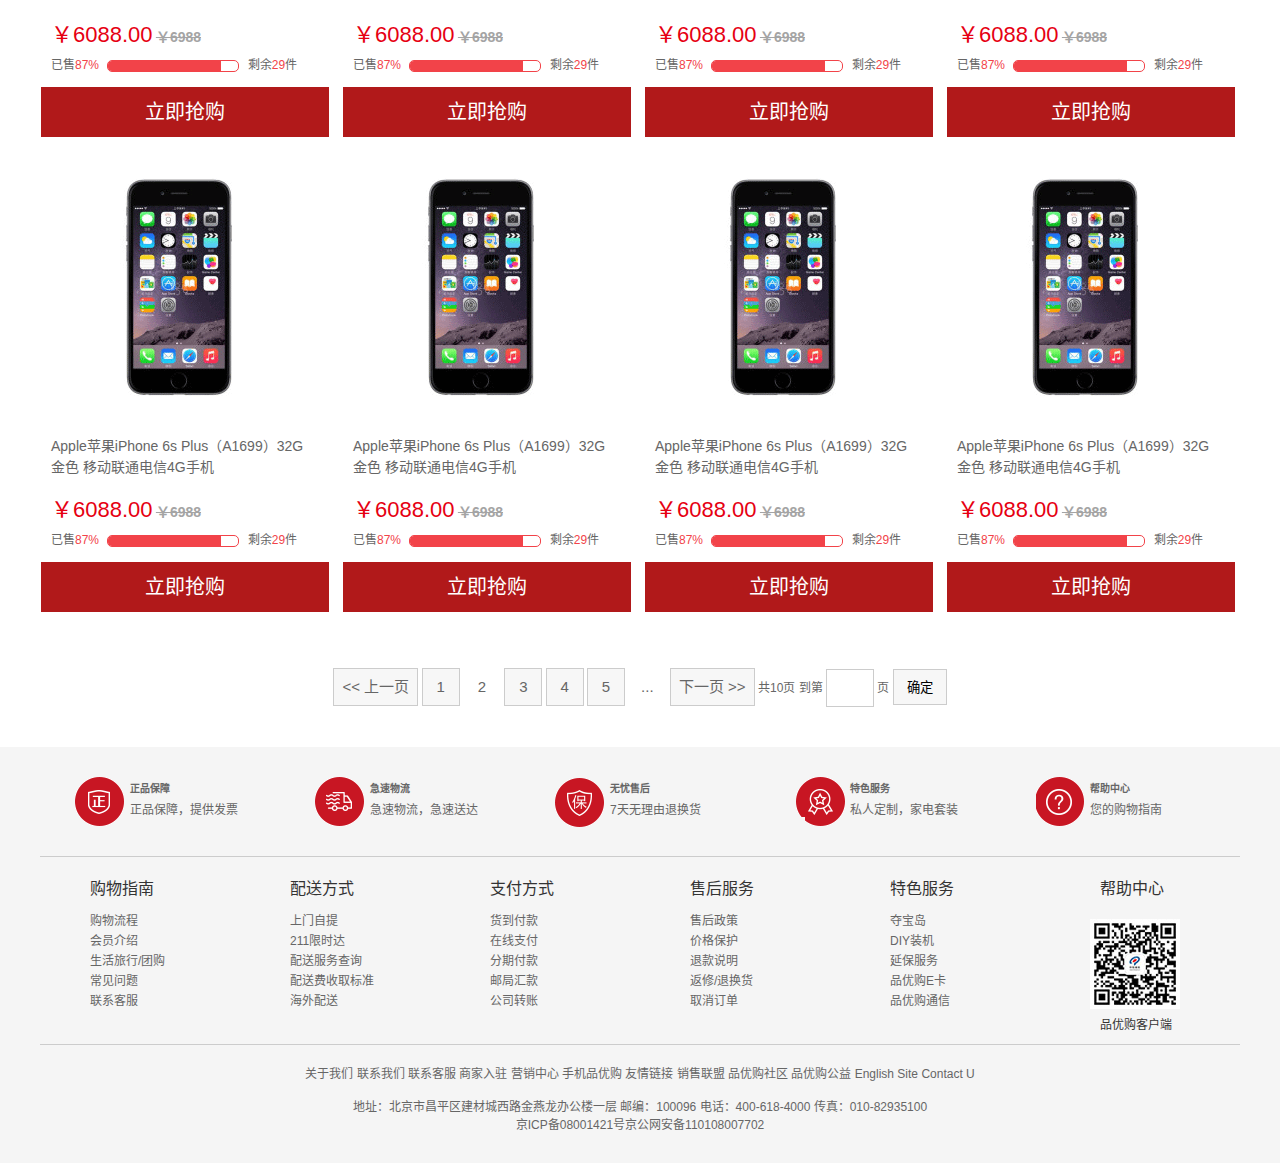
<file: list.html>
<!DOCTYPE html>
<html lang="zh-CN">

<head>
    <meta charset="UTF-8">
    <meta name="viewport" content="width=device-width, initial-scale=1.0">
    <!-- 三大标签：title、description、Keywords -->
    <title>列表页-综合网购首选-正品低价、品质保障、配送及时、轻松购物！</title>
    <meta name="description"
        content="品优购-PYG.COM专业的综合网上购物商城,销售家电、数码通讯、电脑、家居百货、服装服饰、母婴、图书、食品等数万个品牌优质商品.便捷、诚信的服务，为您提供愉悦的网上购物体验!">
    <meta name="Keywords" content="网上购物,网上商城,手机,笔记本,电脑,MP3,CD,VCD,DV,相机,数码,配件,手表,存储卡,品优购" />
    <!-- 引入favicon.ico网页图标 -->
    <link rel="shortcut icon" href="favicon.ico" type="image/x-icon">
    <!-- 引入CSS初始化文件 -->
    <link rel="stylesheet" href="css/base.css">
    <!-- 引入公共样式的CSS文件 -->
    <link rel="stylesheet" href="css/common.css">
    <!-- 引入列表页的CSS文件 -->
    <link rel="stylesheet" href="css/list.css">
</head>

<body>
    <!-- 顶部快捷导航 开始 -->
    <div class="shortcut">
        <div class="w">
            <div class="fl">
                <ul>
                    <li>品优购欢迎您！</li>
                    <li>请<a href="#">登录</a> <a href="register.html" class="style-red">免费注册</a></li>
                </ul>
            </div>
            <div class="fr">
                <ul>
                    <li><a href="#">我的订单</a></li>
                    <li class="spacer"></li>
                    <li>
                        <a href="#">我的品优购</a>
                        <i class="icomoon"></i>
                    </li>
                    <li class="spacer"></li>
                    <li><a href="#">品优购会员</a></li>
                    <li class="spacer"></li>
                    <li><a href="#">企业采购</a></li>
                    <li class="spacer"></li>
                    <li>
                        <a href="#">关注品优购</a>
                        <i class="icomoon"></i>
                    </li>
                    <li class="spacer"></li>
                    <li>
                        <a href="#">客户服务</a>
                        <i class="icomoon"></i>
                    </li>
                    <li class="spacer"></li>
                    <li>
                        <a href="#">网站导航</a>
                        <i class="icomoon"></i>
                    </li>
                </ul>
            </div>
        </div>
    </div>
    <!-- 顶部快捷导航 结束 -->
    <!-- header 开始 -->
    <header class="w">
        <!-- logo -->
        <div class="logo">
            <!-- h1 标签目的是为了提权，告诉搜索引擎这里很重要 -->
            <h1>
                <a href="index.html" title="品优购">品优购</a>
            </h1>
        </div>
        <!-- 列表页的秒杀模块 -->
        <div class="sk">
            <img src="upload/secKill_03.png" alt="">
        </div>
        <!-- search -->
        <div class="search">
            <input type="text" class="text" value="请搜索内容...">
            <button class="btn">搜索</button>
        </div>
        <!-- hotwords -->
        <div class="hotwords">
            <a href="#" class="style-red">品优购首发</a>
            <a href="#">亿元优惠</a>
            <a href="#">9.9元团购</a>
            <a href="#">每满99减33</a>
            <a href="#">办公用品</a>
            <a href="#">电脑</a>
            <a href="#">通信</a>
        </div>
        <!-- shopcar -->
        <div class="shopcar">
            <i class="car"></i> 我的购物车 <i class="arrow"></i>
            <i class="count">8</i>
        </div>
    </header>
    <!-- header 结束 -->
    <!-- nav 开始 -->
    <nav>
        <div class="w">
            <div class="sk_list">
                <ul>
                    <li><a href="#">品优秒杀</a></li>
                    <li><a href="#">即将售罄</a></li>
                    <li><a href="#">超值低价</a></li>
                </ul>
            </div>
            <div class="sk_con">
                <ul>
                    <li><a href="#">女装</a></li>
                    <li><a href="#" class="style-red">女鞋</a></li>
                    <li><a href="#">男装</a></li>
                    <li><a href="#">男鞋</a></li>
                    <li><a href="#">母婴童装</a></li>
                    <li><a href="#">食品</a></li>
                    <li><a href="#">智能数码</a></li>
                    <li><a href="#">运动户外</a></li>
                    <li><a href="#">更多分类</a></li>
                </ul>
            </div>
        </div>
    </nav>
    <!-- nav 结束 -->

    <!-- 列表页主体部分 -->
    <article class="w sk_container">
        <div class="sk_hd">
            <img src="upload/bg_03.png" alt="">
        </div>
        <div class="sk_bd clearfix">
            <ul>
                <li class="sk_goods">
                    <a href="detail.html">
                        <img src="upload/mobile.png" alt="">
                    </a>
                    <h5 class="sk_goods_title">
                        <em>Apple苹果iPhone 6s Plus（A1699）32G 金色 移动联通电信4G手机</em>
                    </h5>
                    <p class="sk_goods_price">
                        <em>￥6088.00</em>
                        <del>￥6988</del>
                    </p>
                    <div class="sk_goods_progress">
                        <span>已售<i>87%</i></span>
                        <div class="bar">
                            <div class="bar_in"></div>
                        </div>
                        <span>剩余<em>29</em>件</span>
                    </div>
                    <a href="#" class="sk_goods_buy">立即抢购</a>
                </li>
                <li class="sk_goods">
                    <a href="detail.html">
                        <img src="upload/mobile.png" alt="">
                    </a>
                    <h5 class="sk_goods_title">
                        <em>Apple苹果iPhone 6s Plus（A1699）32G 金色 移动联通电信4G手机</em>
                    </h5>
                    <p class="sk_goods_price">
                        <em>￥6088.00</em>
                        <del>￥6988</del>
                    </p>
                    <div class="sk_goods_progress">
                        <span>已售<i>87%</i></span>
                        <div class="bar">
                            <div class="bar_in"></div>
                        </div>
                        <span>剩余<em>29</em>件</span>
                    </div>
                    <a href="#" class="sk_goods_buy">立即抢购</a>
                </li>
                <li class="sk_goods">
                    <a href="detail.html">
                        <img src="upload/mobile.png" alt="">
                    </a>
                    <h5 class="sk_goods_title">
                        <em>Apple苹果iPhone 6s Plus（A1699）32G 金色 移动联通电信4G手机</em>
                    </h5>
                    <p class="sk_goods_price">
                        <em>￥6088.00</em>
                        <del>￥6988</del>
                    </p>
                    <div class="sk_goods_progress">
                        <span>已售<i>87%</i></span>
                        <div class="bar">
                            <div class="bar_in"></div>
                        </div>
                        <span>剩余<em>29</em>件</span>
                    </div>
                    <a href="#" class="sk_goods_buy">立即抢购</a>
                </li>
                <li class="sk_goods">
                    <a href="detail.html">
                        <img src="upload/mobile.png" alt="">
                    </a>
                    <h5 class="sk_goods_title">
                        <em>Apple苹果iPhone 6s Plus（A1699）32G 金色 移动联通电信4G手机</em>
                    </h5>
                    <p class="sk_goods_price">
                        <em>￥6088.00</em>
                        <del>￥6988</del>
                    </p>
                    <div class="sk_goods_progress">
                        <span>已售<i>87%</i></span>
                        <div class="bar">
                            <div class="bar_in"></div>
                        </div>
                        <span>剩余<em>29</em>件</span>
                    </div>
                    <a href="#" class="sk_goods_buy">立即抢购</a>
                </li>
                <li class="sk_goods">
                    <a href="detail.html">
                        <img src="upload/mobile.png" alt="">
                    </a>
                    <h5 class="sk_goods_title">
                        <em>Apple苹果iPhone 6s Plus（A1699）32G 金色 移动联通电信4G手机</em>
                    </h5>
                    <p class="sk_goods_price">
                        <em>￥6088.00</em>
                        <del>￥6988</del>
                    </p>
                    <div class="sk_goods_progress">
                        <span>已售<i>87%</i></span>
                        <div class="bar">
                            <div class="bar_in"></div>
                        </div>
                        <span>剩余<em>29</em>件</span>
                    </div>
                    <a href="#" class="sk_goods_buy">立即抢购</a>
                </li>
                <li class="sk_goods">
                    <a href="detail.html">
                        <img src="upload/mobile.png" alt="">
                    </a>
                    <h5 class="sk_goods_title">
                        <em>Apple苹果iPhone 6s Plus（A1699）32G 金色 移动联通电信4G手机</em>
                    </h5>
                    <p class="sk_goods_price">
                        <em>￥6088.00</em>
                        <del>￥6988</del>
                    </p>
                    <div class="sk_goods_progress">
                        <span>已售<i>87%</i></span>
                        <div class="bar">
                            <div class="bar_in"></div>
                        </div>
                        <span>剩余<em>29</em>件</span>
                    </div>
                    <a href="#" class="sk_goods_buy">立即抢购</a>
                </li>
                <li class="sk_goods">
                    <a href="detail.html">
                        <img src="upload/mobile.png" alt="">
                    </a>
                    <h5 class="sk_goods_title">
                        <em>Apple苹果iPhone 6s Plus（A1699）32G 金色 移动联通电信4G手机</em>
                    </h5>
                    <p class="sk_goods_price">
                        <em>￥6088.00</em>
                        <del>￥6988</del>
                    </p>
                    <div class="sk_goods_progress">
                        <span>已售<i>87%</i></span>
                        <div class="bar">
                            <div class="bar_in"></div>
                        </div>
                        <span>剩余<em>29</em>件</span>
                    </div>
                    <a href="#" class="sk_goods_buy">立即抢购</a>
                </li>
                <li class="sk_goods">
                    <a href="detail.html">
                        <img src="upload/mobile.png" alt="">
                    </a>
                    <h5 class="sk_goods_title">
                        <em>Apple苹果iPhone 6s Plus（A1699）32G 金色 移动联通电信4G手机</em>
                    </h5>
                    <p class="sk_goods_price">
                        <em>￥6088.00</em>
                        <del>￥6988</del>
                    </p>
                    <div class="sk_goods_progress">
                        <span>已售<i>87%</i></span>
                        <div class="bar">
                            <div class="bar_in"></div>
                        </div>
                        <span>剩余<em>29</em>件</span>
                    </div>
                    <a href="#" class="sk_goods_buy">立即抢购</a>
                </li>
                <li class="sk_goods">
                    <a href="detail.html">
                        <img src="upload/mobile.png" alt="">
                    </a>
                    <h5 class="sk_goods_title">
                        <em>Apple苹果iPhone 6s Plus（A1699）32G 金色 移动联通电信4G手机</em>
                    </h5>
                    <p class="sk_goods_price">
                        <em>￥6088.00</em>
                        <del>￥6988</del>
                    </p>
                    <div class="sk_goods_progress">
                        <span>已售<i>87%</i></span>
                        <div class="bar">
                            <div class="bar_in"></div>
                        </div>
                        <span>剩余<em>29</em>件</span>
                    </div>
                    <a href="#" class="sk_goods_buy">立即抢购</a>
                </li>
                <li class="sk_goods">
                    <a href="detail.html">
                        <img src="upload/mobile.png" alt="">
                    </a>
                    <h5 class="sk_goods_title">
                        <em>Apple苹果iPhone 6s Plus（A1699）32G 金色 移动联通电信4G手机</em>
                    </h5>
                    <p class="sk_goods_price">
                        <em>￥6088.00</em>
                        <del>￥6988</del>
                    </p>
                    <div class="sk_goods_progress">
                        <span>已售<i>87%</i></span>
                        <div class="bar">
                            <div class="bar_in"></div>
                        </div>
                        <span>剩余<em>29</em>件</span>
                    </div>
                    <a href="#" class="sk_goods_buy">立即抢购</a>
                </li>
                <li class="sk_goods">
                    <a href="detail.html">
                        <img src="upload/mobile.png" alt="">
                    </a>
                    <h5 class="sk_goods_title">
                        <em>Apple苹果iPhone 6s Plus（A1699）32G 金色 移动联通电信4G手机</em>
                    </h5>
                    <p class="sk_goods_price">
                        <em>￥6088.00</em>
                        <del>￥6988</del>
                    </p>
                    <div class="sk_goods_progress">
                        <span>已售<i>87%</i></span>
                        <div class="bar">
                            <div class="bar_in"></div>
                        </div>
                        <span>剩余<em>29</em>件</span>
                    </div>
                    <a href="#" class="sk_goods_buy">立即抢购</a>
                </li>
                <li class="sk_goods">
                    <a href="detail.html">
                        <img src="upload/mobile.png" alt="">
                    </a>
                    <h5 class="sk_goods_title">
                        <em>Apple苹果iPhone 6s Plus（A1699）32G 金色 移动联通电信4G手机</em>
                    </h5>
                    <p class="sk_goods_price">
                        <em>￥6088.00</em>
                        <del>￥6988</del>
                    </p>
                    <div class="sk_goods_progress">
                        <span>已售<i>87%</i></span>
                        <div class="bar">
                            <div class="bar_in"></div>
                        </div>
                        <span>剩余<em>29</em>件</span>
                    </div>
                    <a href="#" class="sk_goods_buy">立即抢购</a>
                </li>
                <li class="sk_goods">
                    <a href="detail.html">
                        <img src="upload/mobile.png" alt="">
                    </a>
                    <h5 class="sk_goods_title">
                        <em>Apple苹果iPhone 6s Plus（A1699）32G 金色 移动联通电信4G手机</em>
                    </h5>
                    <p class="sk_goods_price">
                        <em>￥6088.00</em>
                        <del>￥6988</del>
                    </p>
                    <div class="sk_goods_progress">
                        <span>已售<i>87%</i></span>
                        <div class="bar">
                            <div class="bar_in"></div>
                        </div>
                        <span>剩余<em>29</em>件</span>
                    </div>
                    <a href="#" class="sk_goods_buy">立即抢购</a>
                </li>
                <li class="sk_goods">
                    <a href="detail.html">
                        <img src="upload/mobile.png" alt="">
                    </a>
                    <h5 class="sk_goods_title">
                        <em>Apple苹果iPhone 6s Plus（A1699）32G 金色 移动联通电信4G手机</em>
                    </h5>
                    <p class="sk_goods_price">
                        <em>￥6088.00</em>
                        <del>￥6988</del>
                    </p>
                    <div class="sk_goods_progress">
                        <span>已售<i>87%</i></span>
                        <div class="bar">
                            <div class="bar_in"></div>
                        </div>
                        <span>剩余<em>29</em>件</span>
                    </div>
                    <a href="#" class="sk_goods_buy">立即抢购</a>
                </li>
                <li class="sk_goods">
                    <a href="detail.html">
                        <img src="upload/mobile.png" alt="">
                    </a>
                    <h5 class="sk_goods_title">
                        <em>Apple苹果iPhone 6s Plus（A1699）32G 金色 移动联通电信4G手机</em>
                    </h5>
                    <p class="sk_goods_price">
                        <em>￥6088.00</em>
                        <del>￥6988</del>
                    </p>
                    <div class="sk_goods_progress">
                        <span>已售<i>87%</i></span>
                        <div class="bar">
                            <div class="bar_in"></div>
                        </div>
                        <span>剩余<em>29</em>件</span>
                    </div>
                    <a href="#" class="sk_goods_buy">立即抢购</a>
                </li>
                <li class="sk_goods">
                    <a href="detail.html">
                        <img src="upload/mobile.png" alt="">
                    </a>
                    <h5 class="sk_goods_title">
                        <em>Apple苹果iPhone 6s Plus（A1699）32G 金色 移动联通电信4G手机</em>
                    </h5>
                    <p class="sk_goods_price">
                        <em>￥6088.00</em>
                        <del>￥6988</del>
                    </p>
                    <div class="sk_goods_progress">
                        <span>已售<i>87%</i></span>
                        <div class="bar">
                            <div class="bar_in"></div>
                        </div>
                        <span>剩余<em>29</em>件</span>
                    </div>
                    <a href="#" class="sk_goods_buy">立即抢购</a>
                </li>
            </ul>
        </div>
        <!-- page分页模块 -->
        <div class="page">
            <span class="page_num">
                <a href="#" class="pn_prev">&lt;&lt; 上一页</a>
                <a href="#">1</a>
                <a href="#" class="pn_current">2</a>
                <a href="#">3</a>
                <a href="#">4</a>
                <a href="#">5</a>
                <a href="#" class="pn_dotted">...</a>
                <a href="#" class="pn_next">下一页 &gt;&gt;</a>
            </span>
            <span class="page_skip">
                <span>共10页 到第</span>
                <input type="text">
                <span>页</span>
                <button>确定</button>
            </span>
        </div>
    </article>

    <!-- footer 开始 -->
    <footer>
        <div class="w">
            <!-- mod_service -->
            <div class="mod_service">
                <ul>
                    <li>
                        <i class="mod-service-icon mod_service_zheng"></i>
                        <div class="mod_service_tit">
                            <h5>正品保障</h5>
                            <p>正品保障，提供发票</p>
                        </div>
                    </li>
                    <li>
                        <i class="mod-service-icon mod_service_kuai"></i>
                        <div class="mod_service_tit">
                            <h5>急速物流</h5>
                            <p>急速物流，急速送达</p>
                        </div>
                    </li>
                    <li>
                        <i class="mod-service-icon mod_service_bao"></i>
                        <div class="mod_service_tit">
                            <h5>无忧售后</h5>
                            <p>7天无理由退换货</p>
                        </div>
                    </li>
                    <li>
                        <i class="mod-service-icon mod_service_te"></i>
                        <div class="mod_service_tit">
                            <h5>特色服务</h5>
                            <p>私人定制，家电套装</p>
                        </div>
                    </li>
                    <li>
                        <i class="mod-service-icon mod_service_bang"></i>
                        <div class="mod_service_tit">
                            <h5>帮助中心</h5>
                            <p>您的购物指南</p>
                        </div>
                    </li>
                </ul>
            </div>
            <!-- mod_help -->
            <div class="mod_help">
                <dl class="mod_help_item">
                    <dt>购物指南</dt>
                    <dd><a href="#">购物流程</a></dd>
                    <dd><a href="#">会员介绍</a></dd>
                    <dd><a href="#">生活旅行/团购</a></dd>
                    <dd><a href="#">常见问题</a></dd>
                    <dd><a href="#">联系客服</a></dd>
                </dl>
                <dl class="mod_help_item">
                    <dt>配送方式</dt>
                    <dd><a href="#">上门自提</a></dd>
                    <dd><a href="#">211限时达</a></dd>
                    <dd><a href="#">配送服务查询</a></dd>
                    <dd><a href="#">配送费收取标准</a></dd>
                    <dd><a href="#">海外配送</a></dd>
                </dl>
                <dl class="mod_help_item">
                    <dt>支付方式</dt>
                    <dd><a href="#">货到付款</a></dd>
                    <dd><a href="#">在线支付</a></dd>
                    <dd><a href="#">分期付款</a></dd>
                    <dd><a href="#">邮局汇款</a></dd>
                    <dd><a href="#">公司转账</a></dd>
                </dl>
                <dl class="mod_help_item">
                    <dt>售后服务</dt>
                    <dd><a href="#">售后政策</a></dd>
                    <dd><a href="#">价格保护</a></dd>
                    <dd><a href="#">退款说明</a></dd>
                    <dd><a href="#">返修/退换货</a></dd>
                    <dd><a href="#">取消订单</a></dd>
                </dl>
                <dl class="mod_help_item">
                    <dt>特色服务</dt>
                    <dd><a href="#">夺宝岛</a></dd>
                    <dd><a href="#">DIY装机</a></dd>
                    <dd><a href="#">延保服务</a></dd>
                    <dd><a href="#">品优购E卡</a></dd>
                    <dd><a href="#">品优购通信</a></dd>
                </dl>
                <dl class="mod_help_item mod_help_app">
                    <dt>帮助中心</dt>
                    <dd>
                        <img src="img/wx_cz.jpg" alt="">
                        <p>品优购客户端</p>
                    </dd>
                </dl>
            </div>
            <!-- mod_copyright -->
            <div class="mod_copyright">
                <p class="mod_copyright_links">
                    <a href="#">关于我们 </a>
                    <a href="#">联系我们 </a>
                    <a href="#">联系客服</a>
                    <a href="#">商家入驻 </a>
                    <a href="#">营销中心 </a>
                    <a href="#">手机品优购</a>
                    <a href="#">友情链接</a>
                    <a href="#">销售联盟 </a>
                    <a href="#">品优购社区 </a>
                    <a href="#">品优购公益</a>
                    <a href="#">English Site</a>
                    <a href="#">Contact U</a>
                </p>
                <p class="mod_copyright_info">
                    地址：北京市昌平区建材城西路金燕龙办公楼一层 邮编：100096 电话：400-618-4000 传真：010-82935100
                    <br>
                    京ICP备08001421号京公网安备110108007702
                </p>
            </div>
        </div>
    </footer>
    <!-- footer 结束 -->
</body>

</html>
</file>
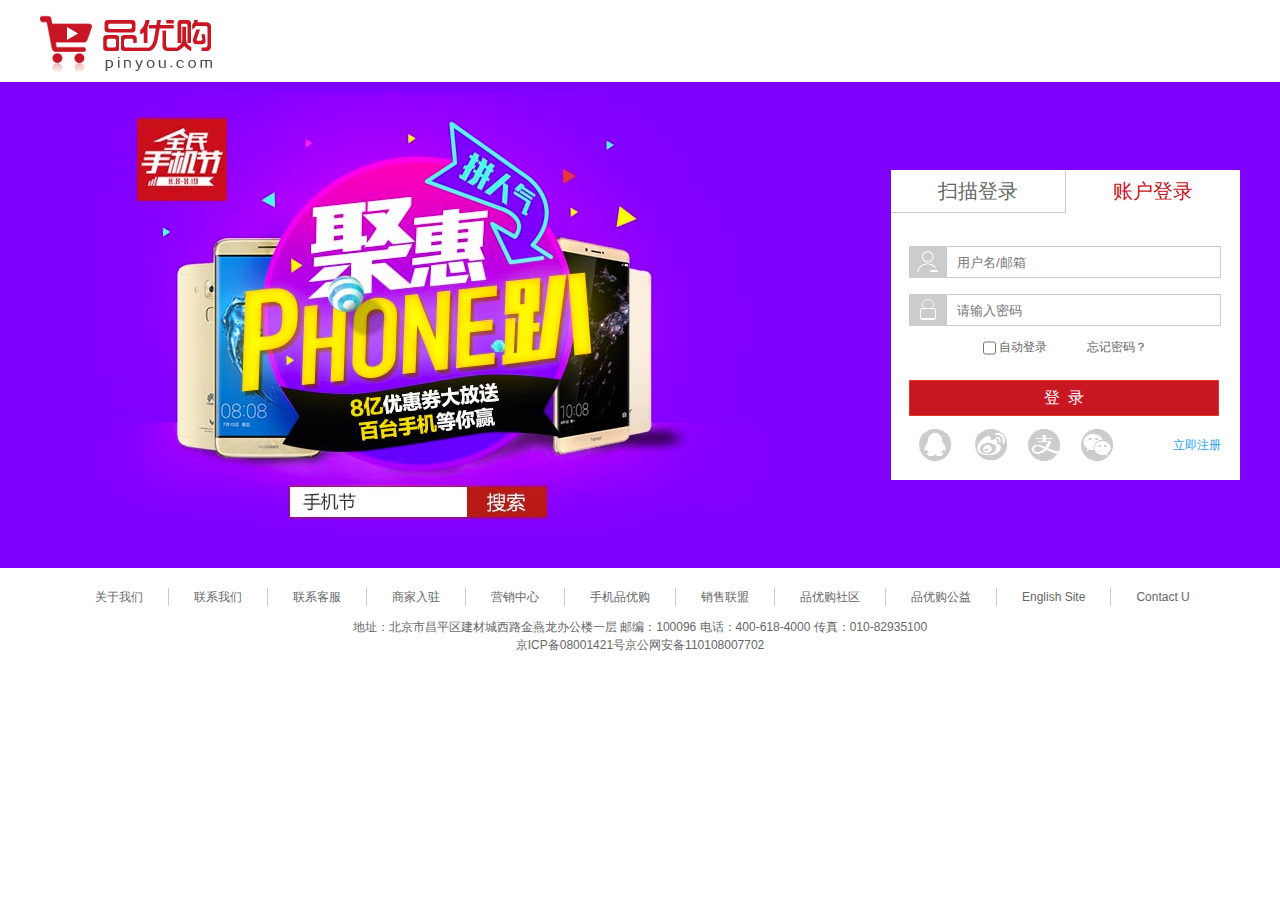
<file: login.html>
<!DOCTYPE html>
<html lang="en">

<head>
    <meta charset="UTF-8">
    <meta name="viewport" content="width=device-width, initial-scale=1.0">
    <title>登录</title>
    <!-- 引入favicon.ico网页图标 -->
    <link rel="shortcut icon" href="favicon.ico" type="image/x-icon">
    <!-- 引入CSS初始化文件 -->
    <link rel="stylesheet" href="css/base.css">
    <!-- 引入登录的CSS文件 -->
    <link rel="stylesheet" href="css/login_register.css">
</head>

<body>
    <!-- header -->
    <header class="w" style="border-bottom: none;">
        <div class="logo">
            <a href="index.html">
                <img src="img/logo.png" alt="">
            </a>
        </div>
    </header>

    <article class="login_body">
        <div class="w login_info">
            <img src="img/loginbg.png" alt="">
            <div class="loginform">
                <div class="nav_tabs clearfix">
                    <ul>
                        <li><a href="#">扫描登录</a></li>
                        <li><a href="#" class="current">账户登录</a></li>
                    </ul>
                </div>
                <div class="tab_content">
                    <form action="login.php" class="login_data">
                        <ul>
                            <li class="login_token">
                                <i></i>
                                <input type="text" placeholder="用户名/邮箱" class="login_input_text">
                            </li>
                            <li class="login_password">
                                <i></i>
                                <input type="text" placeholder="请输入密码" class="login_input_text">
                            </li>
                            <li class="special_data">
                                <span class="setting">
                                    <input type="checkbox" name="" id="auto_login" class="auto_login">
                                    <label for="auto_login">自动登录</label>
                                </span>
                                <span class="forget">忘记密码？</span>
                            </li>
                            <li>
                                <button class="login_btn">
                                    登&nbsp;&nbsp;录
                                </button>
                            </li>
                        </ul>
                        <div class="registration">
                            <ul class="clearfix">
                                <li>
                                    <a href="#" class="reg_type_1"></a>
                                </li>
                                <li>
                                    <a href="#" class="reg_type_2"></a>
                                </li>
                                <li>
                                    <a href="#" class="reg_type_3"></a>
                                </li>
                                <li>
                                    <a href="#" class="reg_type_4"></a>
                                </li>
                            </ul>
                            <a href="register.html">立即注册</a>
                        </div>
                    </form>
                </div>
            </div>
        </div>
    </article>

    <!-- footer -->
    <div class="footer w">
        <ul class="links clearfix">
            <li>关于我们</li>
            <li>联系我们</li>
            <li>联系客服</li>
            <li>商家入驻</li>
            <li>营销中心</li>
            <li>手机品优购</li>
            <li>销售联盟</li>
            <li>品优购社区</li>
            <li>品优购公益</li>
            <li>English Site</li>
            <li>Contact U</li>
        </ul>
        <p class="copyright">
            地址：北京市昌平区建材城西路金燕龙办公楼一层 邮编：100096 电话：400-618-4000 传真：010-82935100 <br>
            京ICP备08001421号京公网安备110108007702
        </p>
    </div>
</body>

</html>
</file>
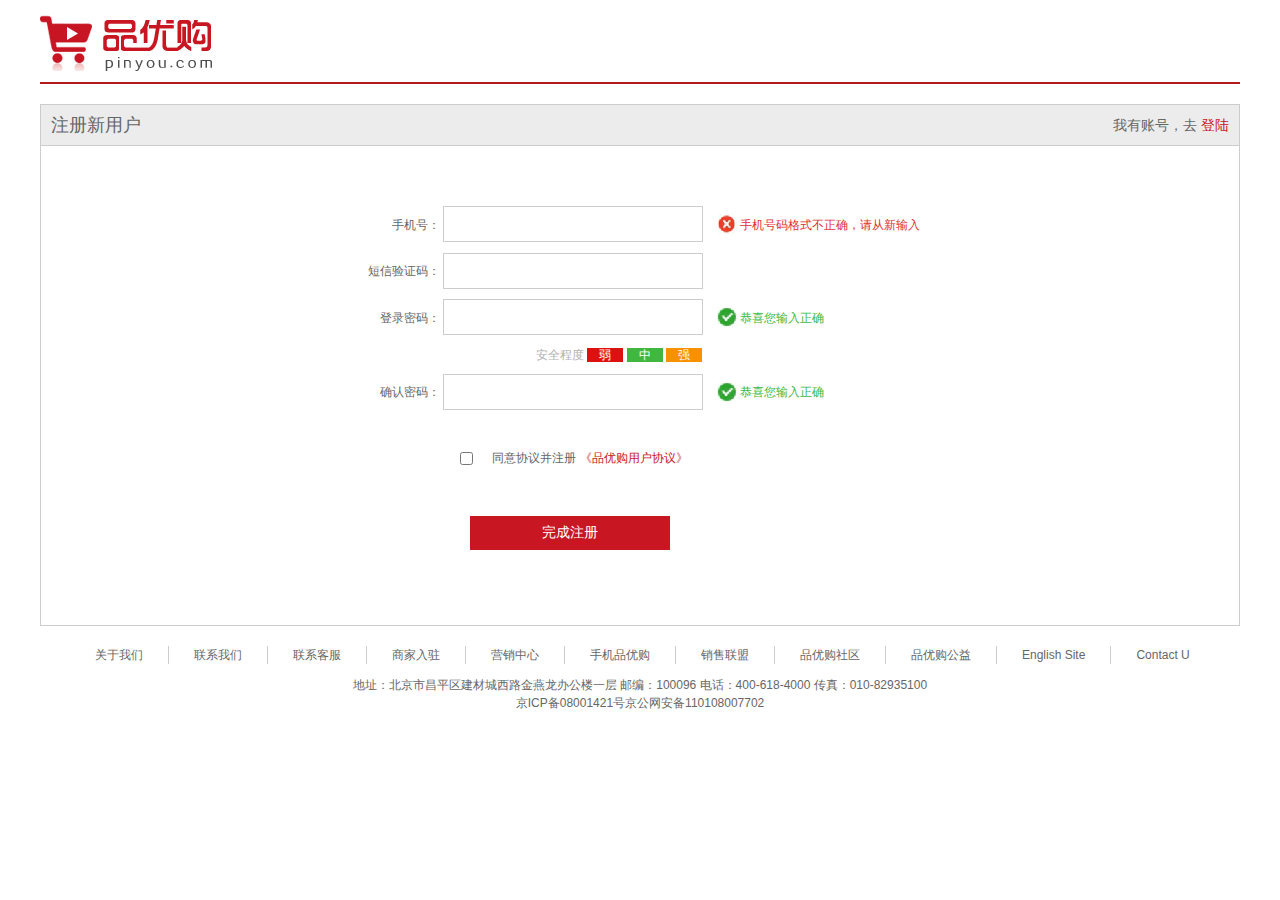
<file: register.html>
<!DOCTYPE html>
<html lang="en">

<head>
    <meta charset="UTF-8">
    <meta name="viewport" content="width=device-width, initial-scale=1.0">
    <title>注册页面</title>
    <!-- 引入favicon.ico网页图标 -->
    <link rel="shortcut icon" href="favicon.ico" type="image/x-icon">
    <!-- 引入CSS初始化文件 -->
    <link rel="stylesheet" href="css/base.css">
    <!-- 引入注册的CSS文件 -->
    <link rel="stylesheet" href="css/login_register.css">
</head>

<body>
    <!-- header -->
    <header class="w">
        <div class="logo">
            <a href="index.html">
                <img src="img/logo.png" alt="">
            </a>
        </div>
    </header>

    <div class="w">
        <!-- registerarea -->
        <div class="registerarea">
            <h3>
                注册新用户
                <em>
                    我有账号，去
                    <a href="login.html">登陆</a>
                </em>
            </h3>
            <div class="reg_form">
                <form action="demo.php">
                    <ul>
                        <li>
                            <label for="tel">手机号：</label>
                            <input type="text" class="input_text" id="tel">
                            <span class="error">
                                <i class="error_icon"></i>
                                手机号码格式不正确，请从新输入
                            </span>
                        </li>
                        <li>
                            <label for="check_code">短信验证码：</label>
                            <input type="text" class="input_text" id="check_code">
                        </li>
                        <li>
                            <label for="password">登录密码：</label>
                            <input type="text" class="input_text" id="password">
                            <span class="succ">
                                <i class="succ_icon"></i>
                                恭喜您输入正确
                            </span>
                        </li>
                        <li class="safe">
                            <span>安全程度</span>
                            <em class="ruo">弱</em>
                            <em class="zhong">中</em>
                            <em class="qiang">强</em>
                        </li>
                        <li>
                            <label for="check_password">确认密码：</label>
                            <input type="text" class="input_text" id="check_password">
                            <span class="succ">
                                <i class="succ_icon"></i>
                                恭喜您输入正确
                            </span>
                        </li>
                        <li class="agree">
                            <input type="checkbox" name="" id="agree_protocol">
                            <label for="agree_protocol">同意协议并注册</label>
                            <a href="#">《品优购用户协议》</a>
                        </li>
                        <li>
                            <input type="submit" value="完成注册" class="over">
                        </li>
                    </ul>
                </form>
            </div>
        </div>
    </div>

    <!-- footer -->
    <div class="footer w">
        <ul class="links clearfix">
            <li>关于我们</li>
            <li>联系我们</li>
            <li>联系客服</li>
            <li>商家入驻</li>
            <li>营销中心</li>
            <li>手机品优购</li>
            <li>销售联盟</li>
            <li>品优购社区</li>
            <li>品优购公益</li>
            <li>English Site</li>
            <li>Contact U</li>
        </ul>
        <p class="copyright">
            地址：北京市昌平区建材城西路金燕龙办公楼一层 邮编：100096 电话：400-618-4000 传真：010-82935100 <br>
            京ICP备08001421号京公网安备110108007702
        </p>
    </div>
</body>

</html>
</file>
<file: css/base.css>
﻿/*清除元素默认的内外边距  */
* {
    margin: 0;
    padding: 0
}
/*让所有斜体 不倾斜*/
em,
i {
    font-style: normal;
}
/*去掉列表前面的小点*/
li {
    list-style: none;
}
/*图片没有边框   去掉图片底侧的空白缝隙*/
img {
    border: 0;  /*ie6*/
    vertical-align: middle;
}
/*让button 按钮 变成小手*/
button {
    cursor: pointer;
}
/*取消链接的下划线*/
a {
    color: #666;
    text-decoration: none;
}

a:hover {
    color: #e33333;
}

button,
input {
    font-family: 'Microsoft YaHei', 'Heiti SC', tahoma, arial, 'Hiragino Sans GB', \\5B8B\4F53, sans-serif;
    outline: none;
}

body {
    background-color: #fff;
    font: 12px/1.5 'Microsoft YaHei', 'Heiti SC', tahoma, arial, 'Hiragino Sans GB', \\5B8B\4F53, sans-serif;
    color: #666
}

.hide,
.none {
    display: none;
}
/*清除浮动*/
.clearfix:after {
    visibility: hidden;
    clear: both;
    display: block;
    content: ".";
    height: 0
}

.clearfix {
    *zoom: 1
}
</file>
<file: css/common.css>
/* 公共样式 */
@font-face {
    font-family: 'icomoon';
    src: url('../fonts/icomoon.eot?1lv3na');
    src: url('../fonts/icomoon.eot?1lv3na#iefix') format('embedded-opentype'),
        url('../fonts/icomoon.ttf?1lv3na') format('truetype'),
        url('../fonts/icomoon.woff?1lv3na') format('woff'),
        url('../fonts/icomoon.svg?1lv3na#icomoon') format('svg');
    font-weight: normal;
    font-style: normal;
    font-display: block;
}

.fr .icomoon {
    font-family: 'icomoon';
    font-size: 16px;
    line-height: 27px;
}

/* 浮动 */
.fl {
    float: left;
}

.fr {
    float: right;
}
/* 版心 */
.w {
    width: 1200px;
    margin: 0 auto;
}

.style-red {
    color: #c81623;
}

.spacer {
    width: 1px;
    height: 12px;
    background-color: #666;
    margin: 10px 12px 0;
}

/* 顶部快捷导航 */
.shortcut {
    height: 31px;
    line-height: 31px;
    background-color: #f1f1f1;
}

.shortcut li {
    float: left;
}

header {
    position: relative;
    height: 105px;
    /* background-color: pink; */
}

.logo {
    position: absolute;
    top: 25px;
    left: 0;
    width: 175px;
    height: 56px;
}

.logo a {
    display: block;
    /* 两种隐藏文字的方法 overflow和font-size */
    /* overflow: hidden; */
    width: 175px;
    height: 56px;
    background: url(../img/logo.png);
    /* text-indent: -999px; */
    font-size: 0;
}

.search {
    position: relative;
    top: 25px;
    left: 348px;
}

.text {
    float: left;
    width: 445px;
    height: 32px;
    border: 2px solid #b1191a;
    padding-left: 10px;
    color: #ccc;
}

.btn {
    float: left;
    width: 82px;
    height: 36px;
    background-color: #b1191a;
    border: 0;
    font-size: 16px;
    color: #fff;
}

.hotwords {
    position: absolute;
    top: 65px;
    left: 348px;
}

.hotwords a{
    margin: 0 14px;
}

.shopcar {
    position: absolute;
    top: 25px;
    right: 64px;
    width: 138px;
    height: 34px;
    border: 1px solid #dfdfdf;
    background-color: #f7f7f7;
    line-height: 34px;
    font-size:14px;
    text-align: center;
}

.car {
    font-family: 'icomoon';
    color: #da5555;
}

.arrow {
    font-family: 'icomoon';
}

.count {
    position: absolute;
    top: -5px;
    left: 105px;
    height: 14px;
    background-color: #e60012;
    line-height: 14px;
    padding: 0 3px;
    color: #fff;
    border-radius: 7px 7px 7px 0;
}

/* nav 部分 */
nav {
    height: 45px;
    border-bottom: 2px solid #b1191a;
}

.dropdown {
    width: 209px;
    height: 45px;
}

.dropdown .dt {
    height: 100%;
    background-color: #b1191a;
    font-size: 16px;
    color: #fff;
    line-height: 45px;
    text-align: center;
}

.dropdown .dd {
    height: 465px;
    background-color: #c81623;
    margin-top: 2px;
}

.menu_item {
    height: 31px;
    line-height: 31px;
    margin-left: 1px;
    padding: 0 10px;
}

.menu_item:hover {
    background-color: #fff;
}

.menu_item:hover a {
    color: #c81623;
}

.menu_item a {
    font-size: 14px;
    color: #fff;
}

.menu_item i {
    float: right;
    font-family: 'icomoon';
    font-size: 18px;
    color: #fff;
}

.navitems li {
    float: left;
    margin-left: 10px;
}

.navitems li a {
    display: block;
    height: 45px;
    line-height: 45px;
    padding: 0 25px;
    font-size: 16px;
    color: #333;
}

/* footer 部分 */
footer {
    height: 386px;
    background-color: #f5f5f5;
    padding-top: 30px;
}

.mod_service {
    /* background: pink; */
    height: 79px;
    border-bottom: 1px solid #ccc;
}

.mod_service li {
    float: left;
    width: 240px;
    height: 79px;
}

.mod-service-icon {
    float: left;
    width: 50px;
    height: 50px;
    background: url(../img/icons.png) no-repeat;
    margin-left: 35px;
}

.mod_service_zheng {
    background-position: -253px -3px;
}

.mod_service_kuai {
    background-position: -255px -54px;
}

.mod_service_bao {
    background-position: -257px -105px;
}

.mod_service_te {
    background-position: -257px -157px;
}

.mod_service_bang {
    background-position: -257px -209px;
}

.mod_service_tit {
    float: left;
    margin-left: 5px;
}

.mod_service_tit h5 {
    margin: 5px 0;
}

.mod_help {
    height: 187px;
    /* background-color: pink; */
    border-bottom: 1px solid #ccc;
}

.mod_help_item {
    float: left;
    width: 150px;
    padding: 20px 0 0 50px;
    color: #333;
}

.mod_help_item dt {
    margin-bottom: 10px;
    height: 25px;
    font-size: 16px;
}

.mod_help_item dd {
    height: 20px;
}

.mod_help_app dt,
.mod_help_app p {
    padding-left: 10px;
}

.mod_help_app img {
    margin: 7px 0;
}

.mod_copyright {
    text-align: center;
}

.mod_copyright_links {
    margin: 20px 0 15px 0;
}

.mod_copyright_info {
    line-height: 18px;
}
</file>
<file: css/index.css>
/* 这里放首页的CSS */
.main {
    width: 980px;
    height: 455px;
    margin-left: 219px;
    margin-top: 10px;
}

.focus {
    position: relative;
    width: 720px;
    height: 455px;
    background-color: purple;
}

.focus img {
    width: 100%;
    height: 100%;
}

.arrow-l,
.arrow-r {
    position: absolute;
    top: 50%;
    margin-top: -20px;
    height: 40px;
    font-size: 25px;
    line-height: 40px;
    text-align: center;
    color: #fff;
    font-weight: 700;
    font-family: 'icomoon';
    background-color: rgba(0, 0, 0, .3);
}

.arrow-l {
    left: 0;
    padding: 0 1px;
    border-radius: 0 25px 25px 0;
}

.arrow-r {
    right: 0;
    padding: 0 1px;
    border-radius: 25px 0 0 25px;
}

.circle {
    position: absolute;
    bottom: 10px;
    left: 50px;
}

.circle li {
    float: left;
    width: 10px;
    height: 10px;
    /* background-color: #fff; */
    margin: 0 3px;
    border: 2px solid rgba(255, 255, 255, .5);
    border-radius: 50%;
    cursor: pointer;
}

.circle li:hover {
    background-color: #fff;
}

.newsflash {
    width: 250px;
    height: 455px;
}

.news {
    height: 163px;
    border: 1px solid #ccc;
}

.news-hd {
    height: 32px;
    border-bottom: 1px dotted #ccc;
    padding-left: 15px;
    font-size: 14px;
    line-height: 32px;
}

.news-hd a {
    float: right;
    font-size: 12px;
    font-family: 'icomoon';
}

.news-bd {
    padding: 10px 0 0 15px;
}

.news-bd li {
    height: 23px;
}

.lifeservice {
    overflow: hidden;
    height: 208px;
    border: 1px solid #ccc;
    border-top: 0;
}

.lifeservice ul {
    width: 252px;
}

.lifeservice li {
    position: relative;
    float: left;
    width: 62px;
    height: 70px;
    border-right: 1px solid #ccc;
    border-bottom: 1px solid #ccc;
}

.lifeservice li a {
    display: block;
    /* 解决i引起的外边距塌陷合并的问题 */
    overflow: hidden;
    height: 100%;
}

.lifeservice li p {
    text-align: center;
}

.hot {
    position: absolute;
    top: 0;
    right: 0;
    width: 12px;
    height: 15px;
    background: url(../img/jian.png);
}

.service_ico {
    display: block;
    width: 24px;
    height: 24px;
    background: url(../img/icons.png) no-repeat;
    margin: 10px auto;
}

.service_ico_huafei {
    background-position: -17px -16px;
}

.service_ico_jipiao {
    background-position: -80px -16px;
}

.service_ico_dianyingpiao {
    background-position: -142px -16px;
}

.service_ico_youxi  {
    background-position: -205px -16px;
}

.service_ico_jiayouka {
    background-position: -17px -87px;
}

.service_ico_qiyegou {
    background-position: -80px -87px;
}

.service_ico_yiyuan {
    background-position: -142px -87px;
}

.service_ico_huochepiao  {
    background-position: -205px -87px;
}

.service_ico_zhongchou {
    background-position: -17px -159px;
}

.service_ico_licai {
    background-position: -80px -159px;
}

.service_ico_lipinka {
    background-position: -142px -159px;
}

.service_ico_baitiao  {
    background-position: -205px -159px;
}

.bargain {
    height: 75px;
    margin-top: 5px;
}

.bargain img {
    width: 100%;
}

.recom {
    height: 163px;
    margin-top: 12px;
}

.recom_hd {
    float: left;
    height: 130px;
    width: 205px;
    text-align: center;
    padding-top: 33px;
    background-color: #5c5251;
}

.recom_hd h3 {
    padding-top: 10px;
    color: #fff;
    font-size: 18px;
}

.recom_bd {
    float: left;
}

.recom_bd ul li {
    position: relative;
    float: left;
}

.recom_bd ul li img {
    width: 248px;
    height: 163px;
}

.recom_bd ul li:nth-child(-n+3)::after {
    content: '';
    position: absolute;
    top: 10px;
    right: 0;
    width: 2px;
    height: 145px;
    background-color: pink;
}
/* 猜你喜欢模块 */
.like {
    margin-top: 15px;
    height: 300px;
}

.title {
    margin-bottom: 10px;
}

.title h3 {
    font-size: 20px;
    color: #333;
}

.title a {
    font-size: 12px;
    color: #28a3ef;
    margin-top: 9px;
}

.title a i {
    float: right;
    margin: 1px 0 0 5px;
    width: 17px;
    height: 17px;
    background: url(../img/icons.png) no-repeat -419px -110px;
}

.bd {
    height: 250px;
    border: 1px solid #ccc;
}

.bd li {
    float: left;
    width: 143px;
    height: 240px;
    margin-left: 45px;
    margin-right: 10px;
}

.like_info {
    border-right: 1px solid #ccc;
}

.like_info p {
    width: 142px;
    height: 35px;
    color: #333;
}

.like_info h3 {
    display: block;
    color: #df3033;
    font-size: 20px;
    font-weight: 700;
    padding-top: 12px;
}

.last_info {
    border-right: 0;
}

/* 家用电器模块 */
.box_hd {
    height: 30px;
    border-bottom: 2px solid #c81623;
}

.box_hd h3 {
    float: left;
    font-size: 18px;
    color: #c81623;
    font-weight: 400;
}

.table_list {
    float: right;
}

.table_list ul li {
    float: left;
}

.table_list ul li a {
    margin: 0 15px;
}

.floor .w {
    margin-top: 30px;
}

.box_bd {
    height: 361px;
}

.tab_list_item>div {
    float: left;
}

.tab_list_item img {
    width: 100%;
}

.col_210 {
    width: 210px;
    height: 361px;
    background-color: #f9f9f9;
    text-align: center;
}

.col_210 ul {
    padding-left: 12px;
}

.col_210 ul li {
    float: left;
    width: 85px;
    height: 34px;
    border-bottom: 1px solid #ccc;
    line-height: 33px;
    margin-right: 10px;
}

.col_210 ul li a {
    color: #333;
}

.col_330 {
    width: 330px;
}

.col_220 {
    width: 220px;
    border-right: 1px solid #ccc;
}

.col_218 {
    width: 218px;
}

.bb {
    /* a只要包含块级元素，都要将a转换为块级元素，确保安全 */
    display: block;
    border-bottom: 1px solid #ccc;
}
</file>
<file: css/detail.css>
/* 详情页的CSS样式 */
.de_container {
    margin-top: 20px;
}

.crumb_wrap {
    height: 25px;
}

.crumb_wrap a {
    margin-right: 5px;
}

.preview_wrap {
    width: 400px;
    height: 590px;
}

.preview_img {
    height: 400px;
    border: 1px solid #ccc;
}

.preview_img img {
    height: 100%;
    width: 100%;
}

.preview_list {
    position: relative;
    height: 60px;
    margin-top: 30px;
    /* background-color: pink; */
}

.list_item {
    width: 320px;
    height: 60px;
    margin: 0 auto;
}

.list_item li {
    float: left;
    width: 58px;
    height: 58px;
    border: 1px solid #ccc;
    margin: 0 2px;
}

.list_item li.current {
    border-color: #c81623;
}

.list_item img {
    height: 100%;
    width: 100%;
}

.arrow_prev,
.arrow_next {
    position: absolute;
    top: 11px;
    font-size: 28px;
    font-weight: 700;
    color: #ccc;
    height: 38px;
    line-height: 38px;
}

.arrow_prev {
    left: 10px;
}

.arrow_next {
    right: 10px;
}

.itemInfo_wrap {
    width: 718px;
}

.sku_name {
    height: 30px;
    font-size: 16px;
    font-weight: 700;
}

.news {
    height: 32px;
    color: #e12228;
}

.summary dl {
    overflow: hidden;
    padding-top: 8px;
}

.summary dt,
.summary dd {
    float: left;
}

.summary dt {
    width: 60px;
    padding-left: 10px;
    line-height: 36px;
}

.summary dd {
    color: #999;
    font-family: '宋体';
}

.summary em {
    padding: 3px;
    color: #fff;
    font-weight: 200;
    background-color: #c81623;
}

.summary_price,
.summary_promotion {
    position: relative;
    background-color: #fee9eb;
    padding-top: 10px;
}

.price {
    font-size: 24px;
    color: #e12228;
}

.summary_price a {
    color: #c81623;
}

.remark {
    position: absolute;
    right: 10px;
    top: 20px;
}

.summary_promotion dd {
    width: 450px;
    line-height: 36px;
}

.summary_promotion a {
    color: #66bded;
}

.summary_support dd {
    line-height: 36px;
}

.choose a {
    display: inline-block;
    width: 70px;
    height: 32px;
    background-color: #f7f7f7;
    border: 1px solid #ededed;
    text-align: center;
    line-height: 32px;
}

.choose a.current {
    border-color: #c81623;
}

.choose_btns {
    margin-top: 20px;
}

.choose_amount {
    position: relative;
    width: 50px;
    height: 46px;
}

.choose_amount input {
    width: 33px;
    height: 44px;
    border: 1px solid #ccc;
    text-align: center;
}

.add, .reduce {
    position: absolute;
    right: 0;
    width: 15px;
    height: 22px;
    line-height: 22px;
    text-align: center;
    border: 1px solid #ccc;
    background-color: #f1f1f1;
}

.add {
    top: 0;
}

.reduce {
    bottom: 0;
    /* 禁止鼠标点击 */
    cursor: not-allowed;
}

.addcar {
    margin-left: 10px;
    width: 142px;
    height: 46px;
    background-color: #c81623;
    text-align: center;
    line-height: 46px;
    font-size: 18px;
    color: #fff;
}

.aside {
    width: 208px;
    border: 1px solid #ccc;
}

.tab_list {
    overflow: hidden;
    height: 33px;
}

.tab_list li {
    float: left;
    background-color: #f1f1f1;
    border-bottom: 1px solid #ccc;
    height: 33px;
    line-height: 33px;
    text-align: center;
}

.tab_list .current {
    background-color: #fff;
    border-bottom: 0;
    color: red;
}

.first_tab {
    width: 104px;
} 

.second_tab {
    width: 103px;
    border-left: 1px solid #ccc;
}

.tab_con li {
    border-bottom: 1px solid #ccc;
}

.tab_con li h5 {
    white-space: nowrap;
    overflow: hidden;
    text-overflow: ellipsis;
    font-weight: 400;
}

.aside_price {
    font-weight: 700;
    margin: 10px 0;
}

.as_addcar {
    display: block;
    width: 88px;
    height: 26px;
    line-height: 26px;
    text-align: center;
    border: 1px solid #ccc;
    background-color: #f7f7f7;
    margin: 10px auto;
}

.detail {
    width: 978px;
    /* border: 1px solid #ccc; */
}

.detail_tab_list {
    height: 39px;
    border: 1px solid #ccc;
    background-color: #f1f1f1;
}

.detail_tab_list li {
    float: left;
    height: 39px;
    line-height: 39px;
    padding: 0 20px;
    text-align: center;
}

.detail_tab_list .current {
    background-color: #c81623;
    color: #fff;
}

.item_info {
    padding: 20px;
}

.item_info li {
    line-height: 22px;
}
</file>
<file: css/list.css>
/* 列表页专门的样式CSS */
.sk {
    position: absolute;
    left: 190px;
    top: 40px;
    border-left: 1px solid #c81523;
    padding: 3px 0 0 14px;
}

.sk_list {
    float: left;
}

.sk_list ul li {
    float: left;
}

.sk_list ul li a {
    display: block;
    line-height: 47px;
    padding: 0 30px;
    font-size: 16px;
    font-weight: 700;
    color: #000;
}

.sk_con {
    float: left;
}

.sk_con ul li {
    float: left;
}

.sk_con ul li a {
    display: block;
    line-height: 45px;
    padding: 0 20px;
    font-size: 14px;
}

.sk_con ul li:last-child a::after {
    content: '';
    font-family: 'icomoon';
}

.sk_bd {
    margin-top: 25px;
}

.sk_bd ul {
    width: 1212px;
}

.sk_goods {
    float: left;
    position: relative;
    width: 288px;
    height: 458px;
    border: 1px solid transparent;
    margin: 0 12px 15px 0;
}

.sk_goods:hover {
    border-color: #e12228;
}

.sk_goods img {
    margin: 15px 0;
    padding-left: 35px;
}

.sk_goods_title {
    font-size: 14px;
    color: #666;
    font-weight: 400;
    padding: 10px;
}

.sk_goods_price {
    padding: 5px 10px;
}

.sk_goods_price em {
    font-size: 22px;
    color: #e60012;
}

.sk_goods_price del {
    font-size: 14px;
    color: #a4a4a4;
    font-weight: 700;
}

.sk_goods_progress {
    padding: 0 10px;
}

.sk_goods_progress em {
    color: #f24349;
}

.sk_goods_progress i {
    color: #f24349;   
}

.bar {
    overflow: hidden;
    display: inline-block;
    vertical-align: middle;
    width: 130px;
    height: 10px;
    border: 1px solid #f24349;
    margin: 0 5px;
    border-radius: 5px;
}

.bar_in {
    width: 87%;
    height: 10px;
    background-color: #f24349;
}

.sk_goods_buy {
    position: absolute;
    bottom: 0;
    width: 100%;
    height: 50px;
    background-color: #b1191a;
    color: #fff;
    text-align: center;
    line-height: 50px;
    font-size: 20px;
}

.page {
    margin: 40px 0;
    text-align: center;
}

.page_num a {
    display: inline-block;
    width: 36px;
    height: 36px;
    line-height: 36px;
    font-size: 15px;
    border: 1px solid #ccc;
    background-color: #f7f7f7;
}

.page_num .pn_current,
.page_num .pn_dotted {
    background-color: #fff;
    border-color: transparent;
}

.page_num .pn_prev,
.page_num .pn_next {
    width: 83px;
}

.page_skip input {
    width: 26px;
    height: 36px;
    padding: 0 10px;
    text-align: center;
    border: 1px solid #ccc;
    transition: all 0.3s;
}

.page_skip input:focus {
    width: 68px;
    border-color: skyblue;
}

.page_skip button {
    width: 54px;
    height: 36px;
    border: 1px solid #ccc;
    background-color: #f7f7f7;
}
</file>
<file: css/login_register.css>
/* 注册页专门的样式CSS */
.w {
    width: 1200px;
    margin: 0 auto;
}

header {
    height: 82px;
    border-bottom: 2px solid #b1191a;
}

.logo {
    padding-top: 15px;
}

.registerarea {
    height: 520px;
    border: 1px solid #ccc;
    margin-top: 20px;
}

.registerarea h3 {
    height: 40px;
    line-height: 40px;
    border-bottom: 1px solid #ccc;
    background-color: #ececec;
    padding: 0 10px;
    font-weight: 400;
    font-size: 18px;
}

.registerarea h3 em {
    float: right;
    font-size: 14px;
}

.registerarea a {
    color: #c81623
}

.reg_form {
    width: 600px;
    height: 400px;
    margin: 60px auto 0;
}

.reg_form li {
    margin-bottom: 10px;
}

.reg_form label {
    display: inline-block;
    width: 100px;
    height: 36px;
    line-height: 36px;
    text-align: right;
}

.reg_form .input_text {
    width: 238px;
    height: 34px;
    border: 1px solid #ccc;
    padding: 0 10px;
}

.error {
    color: #df3033;
    margin-left: 10px;
}

.succ {
    color: #40b83f;
    margin-left: 10px;
}

.error_icon,
.succ_icon {
    display: inline-block;
    vertical-align: middle;
    width: 20px;
    height: 20px;
    margin-top: -2px;
}

.error_icon {
    background: url(../img/error.png) no-repeat;
}

.succ_icon {
    background: url(../img/succ.png) no-repeat;
}

.safe {
    padding-left: 196px;
    color: #b2b2b2;
}

.safe em {
    padding: 0 12px;
    color: #fff;
}

.ruo {
    background-color: #de1111;
}

.zhong {
    background-color: #40b83f;
}

.qiang {
    background-color: #f79100;
}

.agree {
    margin-top: 30px;
    padding-left: 120px;
}

.agree input {
    vertical-align: middle;
}

.over {
    width: 200px;
    height: 34px;
    background-color: #c81623;
    border: none;
    color: #fff;
    font-size: 14px;
    margin: 30px 0 0 130px;
}

.footer {
    height: 120px;
    text-align: center;
}

.links {
    margin: 20px 0 0 30px;
    height: 30px;
}

.links li {
    float: left;
    padding: 0 25px;
    border-right: 1px solid #ccc;
}

.links li:last-child {
    border-right: none;
}

.login_body {
    background-color: #7f00ff;
}

.login_info {
    position: relative;
}

.loginform {
    position: absolute;
    top: 88px;
    right: 0;
    width: 349px;
    height: 310px;
    background-color: #fff;
}

.nav_tabs li {
    float: left;
}

.nav_tabs li:last-child {
    border-left: 1px solid #ccc;   
}

.nav_tabs li a {
    display: inline-block;
    color: #666;
    font-size: 20px;
    width: 174px;
    height: 42px;
    line-height: 42px;
    text-align: center;
    border-bottom: 1px solid #ccc;
}

.nav_tabs li a.current {
    color: #c8111a;
    border-bottom-color: transparent;
}

.tab_content {
    width: 312px;
    height: 232px;
    padding: 18px;
}

.login_data {
    height: 175px;
    margin: 15px 0;
}

.login_data li {
    position: relative;
    width: 312px;
    height: 32px;
    /* background-color: pink; */
    margin-bottom: 16px;
}

.login_token i {
    display: inline-block;
    width: 37px;
    height: 32px;
    background: url(../img/icons.png) no-repeat -9px -201px #ccc;
}

.login_input_text {
    float: right;
    width: 253px;
    height: 30px;
    border: 1px solid #ccc;
    padding: 0 10px;
}

.login_password i {
    display: inline-block;
    width: 37px;
    height: 32px;
    background: url(../img/icons.png) no-repeat -71px -201px #ccc;
}

.special_data {
    margin: -10px 0;
}

.setting {
    position: absolute;
    left: 74px;
    top: 6px;
}

.setting input {
    vertical-align: middle;
    height: 18px;
    line-height: 18px;
}

.forget {
    position: absolute;
    right: 74px;
    top: 6px;
}

.login_btn {
    width: 310px;
    height: 36px;
    background-color: #c81623;
    border: 1px solid #e8351f;
    padding: 6px;
    font-size: 16px;
    color: #fff;
}

.registration ul {
    float: left;
    width: 216px;
}

.registration ul li {
    float: left;
    width: 34px;
    height: 34px;
    margin: 0 10px;
}

.reg_type_1,
.reg_type_2,
.reg_type_3,
.reg_type_4 {
    display: inline-block;
    width: 34px;
    height: 34px;
    background: url(../img/regetype.png) no-repeat;
}

.reg_type_1 {
    background-position: -19px -7px;
}

.reg_type_2 {
    background-position: -69px -7px;
}

.reg_type_3 {
    background-position: -122px -7px;
}

.reg_type_4 {
    background-position: -175px -7px;
}

.registration a {
    float: right;
    height: 34px;
    line-height: 34px;
    color: #28a3ef;
}
</file>
